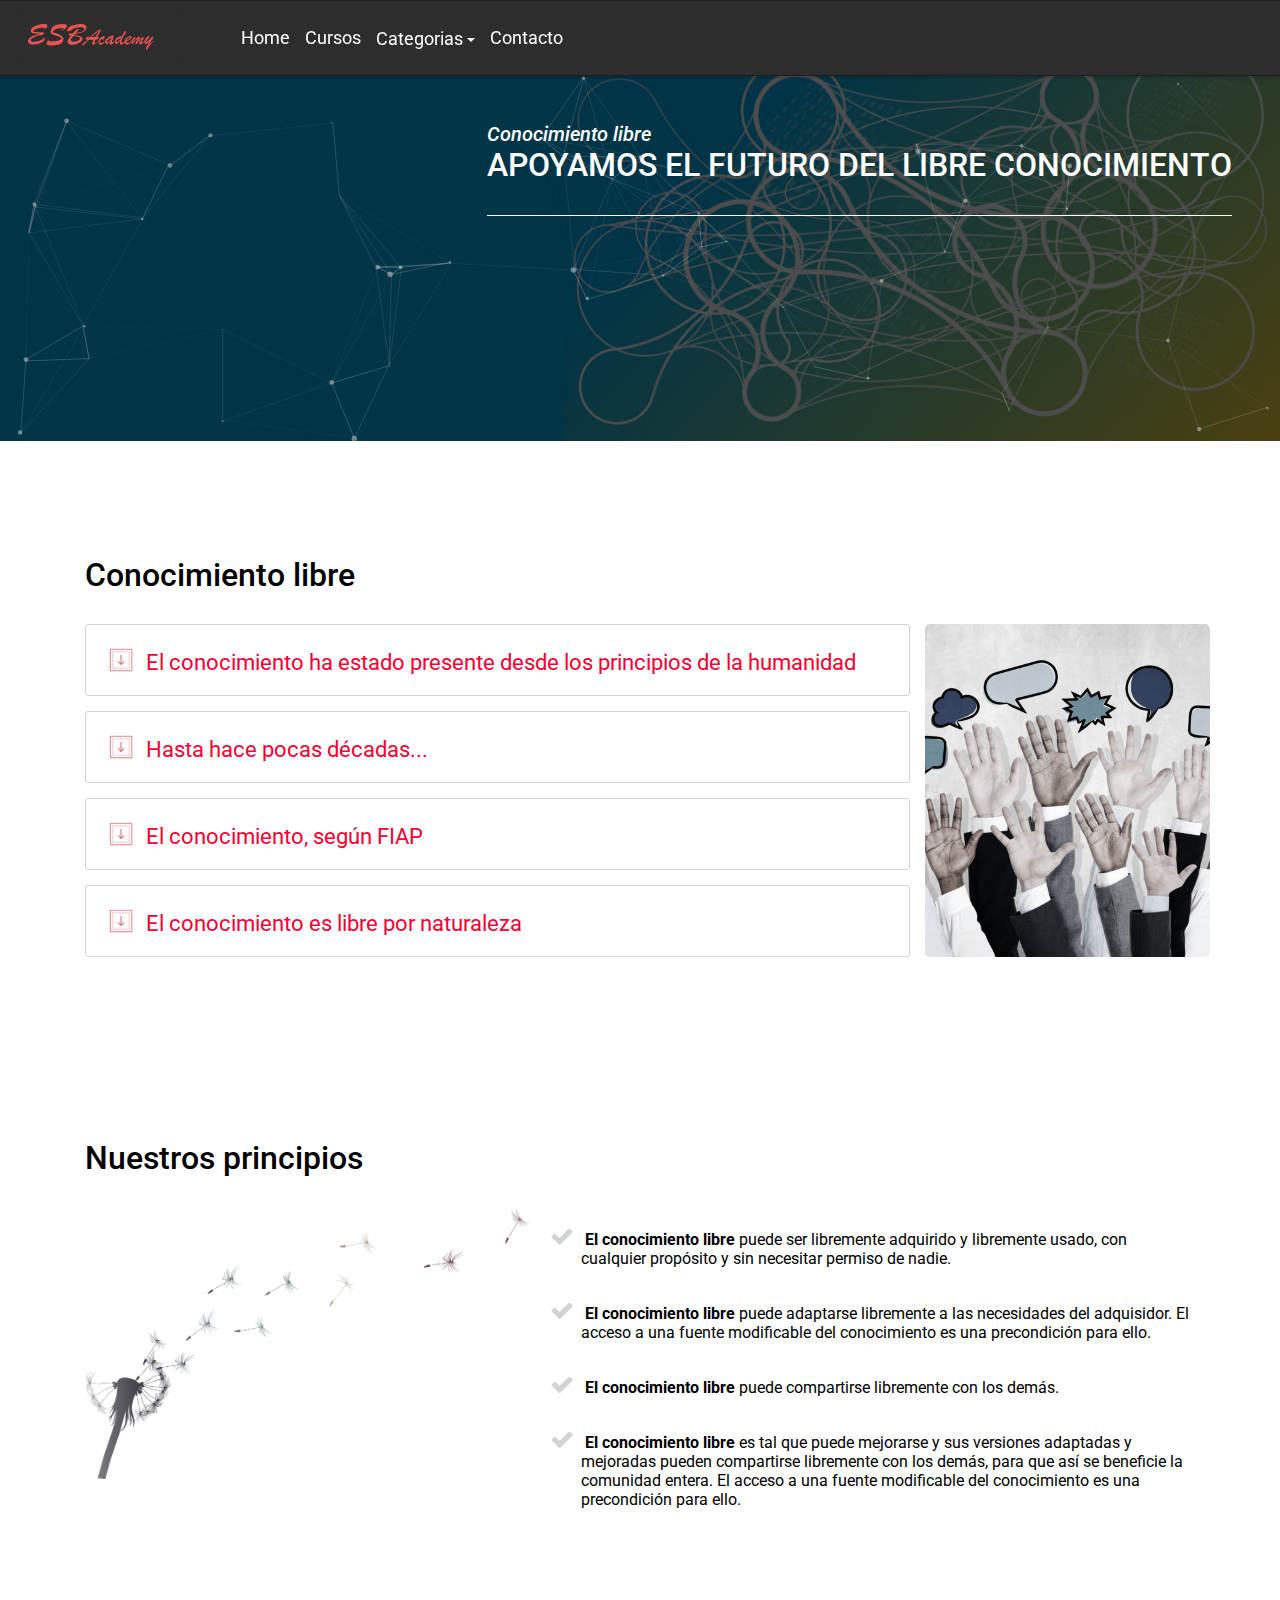
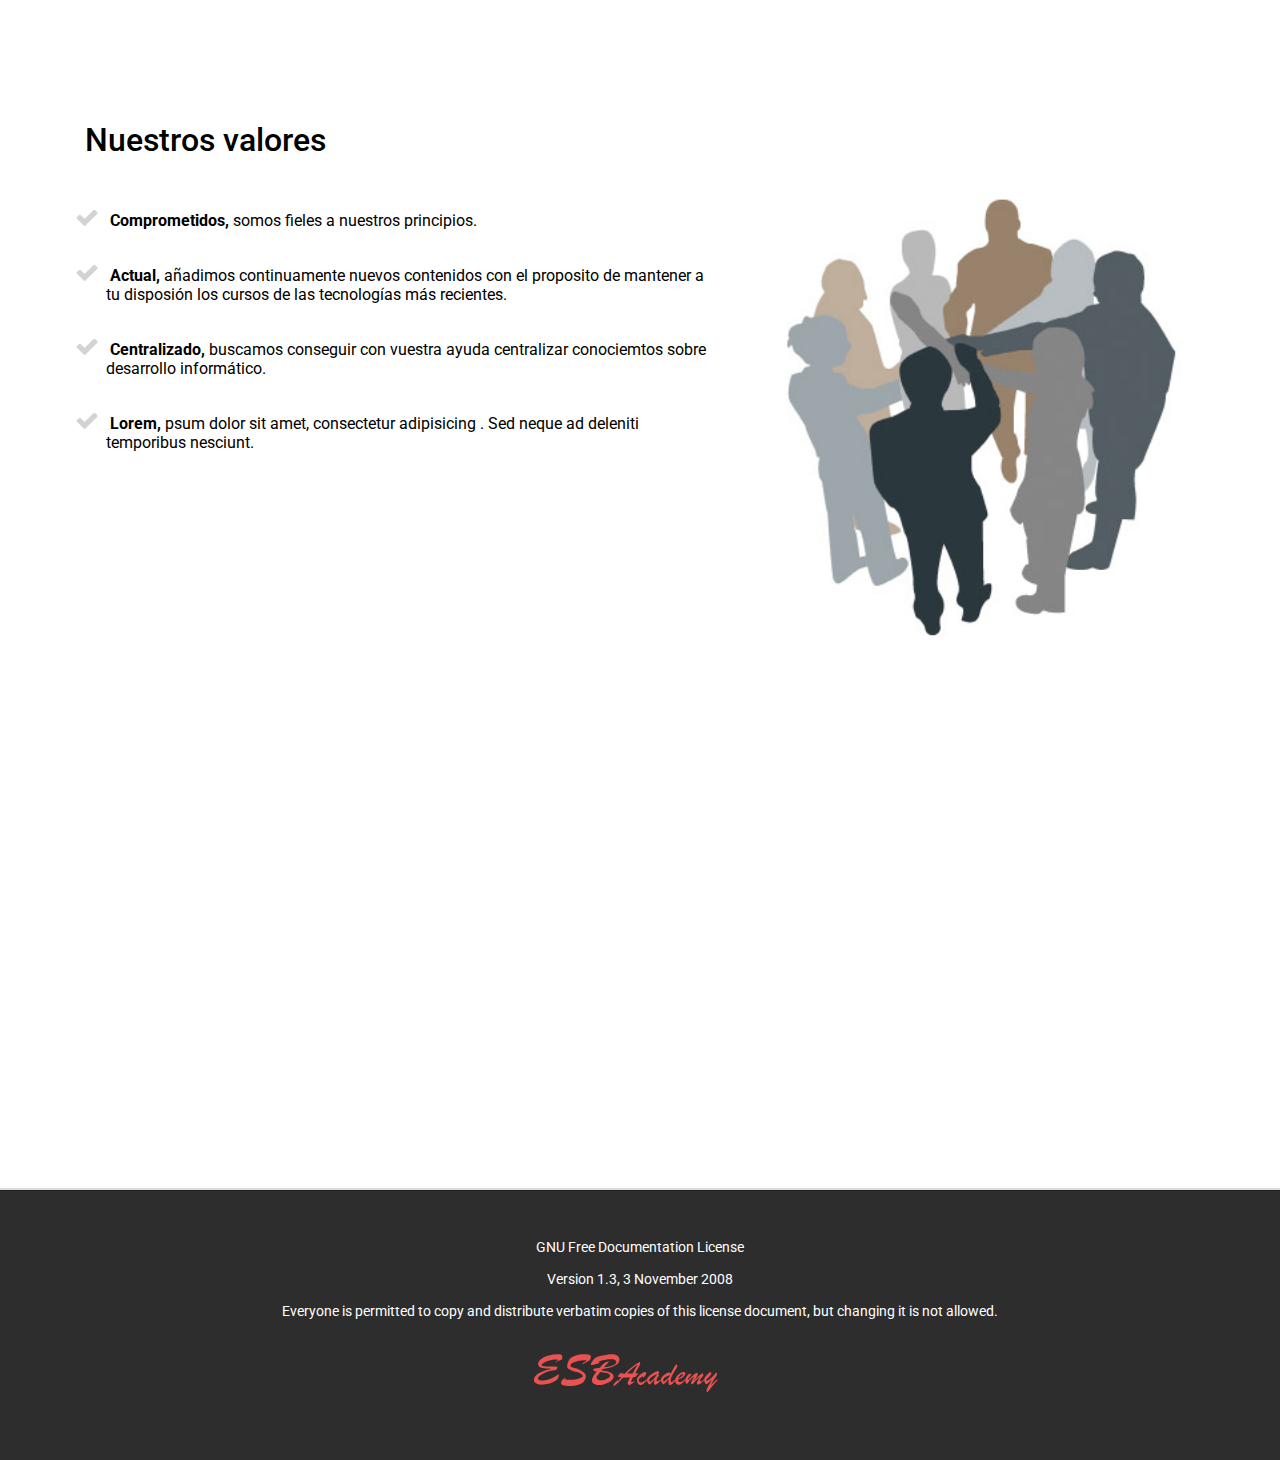
<file: index.html>
<!DOCTYPE html>
<html lang="en">
<head>
    <meta charset="UTF-8">
    <meta name="viewport" content="width=device-width, initial-scale=1.0">
    <meta http-equiv="X-UA-Compatible" content="ie=edge">
	<link rel="icon" href="images/logos/logo-esbacademy.svg" sizes="any" type="image/svg+xml"> 
	
    <title>Home</title>
	
    <!-- GENERAL DEPENDENCIES -->
    <link rel="stylesheet" href="css/bootstrap-grid.css">
    <link rel="stylesheet" href="css/esber-framework.css">
    <link href="https://fonts.googleapis.com/css?family=Roboto" rel="stylesheet">
    <link rel="stylesheet" href="css/layout.css">
    <link rel="stylesheet" href="css/animate.css">
	<link rel="stylesheet" href="css/acordion.css">
	<link rel="stylesheet" href="https://maxcdn.bootstrapcdn.com/font-awesome/4.5.0/css/font-awesome.min.css">
	
    <!-- ESPECIFIC PAGE DEPENDENCIES -->
    <link rel="stylesheet" href="css/index.css">

	
</head>
<body>

	<!-- NAVIGATION -->
	<div class="nav-sticky" id="nav"></div>
	
	<!-- HEADER -->
	<div id="header">
		<div id="particles-js"></div>
	</div>
	

    <main class="mt-5">
		<div class="container">
			<h1>Conocimiento libre</h1>
			<div class="row">
				<div class="col-12 col-lg-9">
					<div class="acordion">
						<div class="acrodion-element">
							<div class="acordion-title">El conocimiento ha estado presente desde los principios de la humanidad</div>
							<div class="acordion-content">
								Conforme avanza el conocimiento, hemos evolucionado como especie. El ser humano aprende, enseña y hace uso del conocimiento en la medida de la libertad que tenga para hacerlo.
							</div>
						</div>
						<div class="acrodion-element">
							<div class="acordion-title">Hasta hace pocas décadas...</div>
							<div class="acordion-content">
								El conocimiento era patrimonio de la humanidad, y existía libertad de uso y acceso al mismo. Con la aparición de límites artificiales como las patentes y los derechos de autor entre otros (en conjunto denominados como propiedad intelectual), el conocimiento perdió esta característica. En la actualidad, mientras que el avance de la tecnología por lograr una sociedad digitalizada y conectada brinda al conocimiento humano nuevas posibilidades de crecimiento.
							</div>
						</div>
						<div class="acrodion-element">
							<div class="acordion-title">El conocimiento, según FIAP</div>
							<div class="acordion-content">
								Es un atributo estrictamente humano que, sin embargo, requiere determinadas condiciones sociales y amplios espacios de libertad para su generación, aprendizaje, interiorización, sistematización, transmisión y aplicación
							</div>
						</div>
						<div class="acrodion-element">
							<div class="acordion-title">El conocimiento es libre por naturaleza​</div>
							<div class="acordion-content">
								Puede generarse en soledad, pero solo es fecundo dentro de un contexto social porque tiene la capacidad intrínseca de adquirir su máximo valor en tanto se transmite y es compartido de forma libre y abierta. Por eso, cuanta más libertad y sociabilidad, hay más conocimiento, y por eso, también, es una aberración pretender cosificarlo y hacer de él una mercancía privativa orientada al lucro y la exclusión, en vez de considerarlo un patrimonio colectivo de la humanidad.
							</div>
						</div>
					</div>
				</div>
				<div class="col-12 col-lg-3 acordion-bg filter-gray">

				</div>
			</div>
		</div>
		
		<hr>
		
		<div class="container mt-5">
			<h2>Nuestros principios</h2>
			<div class="row">
				<div class="col-lg-5 col-12">
					<img class="filter-gray" width="100%" src="images/layout/Dandelion.png" alt="">
				</div>
				<div class="col-lg-7 col-12">
					<ul>
						<li>
							<b>El conocimiento libre </b> <span>puede ser libremente adquirido y libremente usado, con cualquier propósito y sin necesitar permiso de nadie.</span>
						</li>
						<li>
							<b>El conocimiento libre </b><span>puede adaptarse libremente a las necesidades del adquisidor. El acceso a una fuente modificable del conocimiento es una precondición para ello.</span>
						</li>
						<li>
							<b>El conocimiento libre </b><span>puede compartirse libremente con los demás.</span>
						</li>
						<li>
							<b>El conocimiento libre </b> <span>es tal que puede mejorarse y sus versiones adaptadas y mejoradas pueden compartirse libremente con los demás, para que así se beneficie la comunidad entera. El acceso a una fuente modificable del conocimiento es una precondición para ello.</span>
						</li>
					</ul>
				</div>
			</div>
		</div>
		
		<hr>
		
		<div class="container mt-5">
			<h2>Nuestros valores</h2>
			<div class="row">
				<div class="col-lg-7 col-12">
					<ul>
						<li>
							<b>Comprometidos, </b> <span>somos fieles a  nuestros principios.</span>
						</li>
				
						<li>
							<b>Actual, </b> <span>añadimos continuamente nuevos contenidos con el proposito de mantener a tu disposión los cursos de las tecnologías más recientes.</span>
						</li>
						<li>
							<b>Centralizado, </b> <span>buscamos conseguir con vuestra ayuda centralizar conociemtos sobre desarrollo informático.</span>
						</li>
						<li>
							<b>Lorem, </b> <span>psum dolor sit amet, consectetur adipisicing . Sed neque ad deleniti temporibus nesciunt.</span>
						</li>
					</ul>
				</div>
				<div class="col-lg-5 col-12">
					<img class="filter-gray" width="100%" src="images/layout/valores.png" alt="">
				</div>
			</div>
		</div>
<!--
        <div class="row no-gutters mt-5">
            <div class="col-12 col-lg-6 filter-gray">
                <img  width="100%" height="100%" src="images/layout/software-libre.jpg" alt="">
            </div>
            <div class="col-12 col-lg-6 back-gradiant p-lg-5">
                <div class="container white  p-lg-5">
                    <h2 class="mt-3">Nuestros pricipios </h2>
                    <hr align="left" class="border-white hr-small">
                    <ul>
                        <li>El conocimiento libre puede ser libremente adquirido y libremente usado, con cualquier propósito y sin necesitar permiso de nadie.</li>
                        <li>El conocimiento libre puede adaptarse libremente a las necesidades del adquisidor. El acceso a una fuente modificable del conocimiento es una precondición para ello.</li>
                        <li>El conocimiento libre puede compartirse libremente con los demás.</li>
                        <li>El conocimiento libre es tal que puede mejorarse y sus versiones adaptadas y mejoradas pueden compartirse libremente con los demás, para que así se beneficie la comunidad entera. El acceso a una fuente modificable del conocimiento es una precondición para ello.</li>
                    </ul>
                </div>
            </div>
            <div class="col-12 col-lg-6 red-bg p-lg-5">
                <div class="container white p-lg-5">
                    <h2 class="mt-3">¿Cuales son nuestros valores?</h2>
                    <hr align="left" class="border-white hr-small">
                    <ul>
                        <li>Comprometidos, somos fieles a  nuestros principios.</li>
                        <li>Actual, añadimos continuamente nuevos contenidos con el proposito de mantener a tu disposión los cursos de las tecnologías más recientes.</li>
                        <li>Centralizado, buscamos conseguir con vuestra ayuda centralizar conociemtos sobre desarrollo informático.</li>
                        <li>Lorem ipsum dolor, sit amet consectetur adipisicing elit. Sunt perspiciatis consequatur libero veniam corrupti ea?</li>
                        <li>Lorem ipsum dolor, sit amet consectetur adipisicing elit. Sunt perspiciatis consequatur libero veniam corrupti ea?</li>
                    </ul>
                </div>
            </div>
            <div class="col-12 col-lg-6 filter-gray">
                <img class="img-b50" width="100%" height="100%" src="images/layout/conocimiento-libre.jpg" alt="">
            </div>
        </div>
-->
		<hr>
        <div class="container text-center wow zoomInDown colaborar e">
			<h5>Descubre como puedes ayudarnos a crecer</h5>
			<p>Si quieres colaborar con tus cursos o tienes alguna sugerencia envianos tus datos y nos pondremos en contacto</p>
			<a href="contacto.html"><div class="e-btn red-bg white">Colaborar</div></a>
        </div>
		<hr>
    </main>

	<!-- FOOTER  -->
	<div id="footer"></div>

	<script src="js/particles.min.js"></script>
	<script src="js/wow.min.js"></script>
	<script src="js/loadXML.js"></script>
	<script src="js/layout.js"></script>
	<script src="https://code.jquery.com/jquery-3.3.1.min.js"></script>
	<script src="js/acordion.js"></script>
	
	

</body>
</html>
</file>
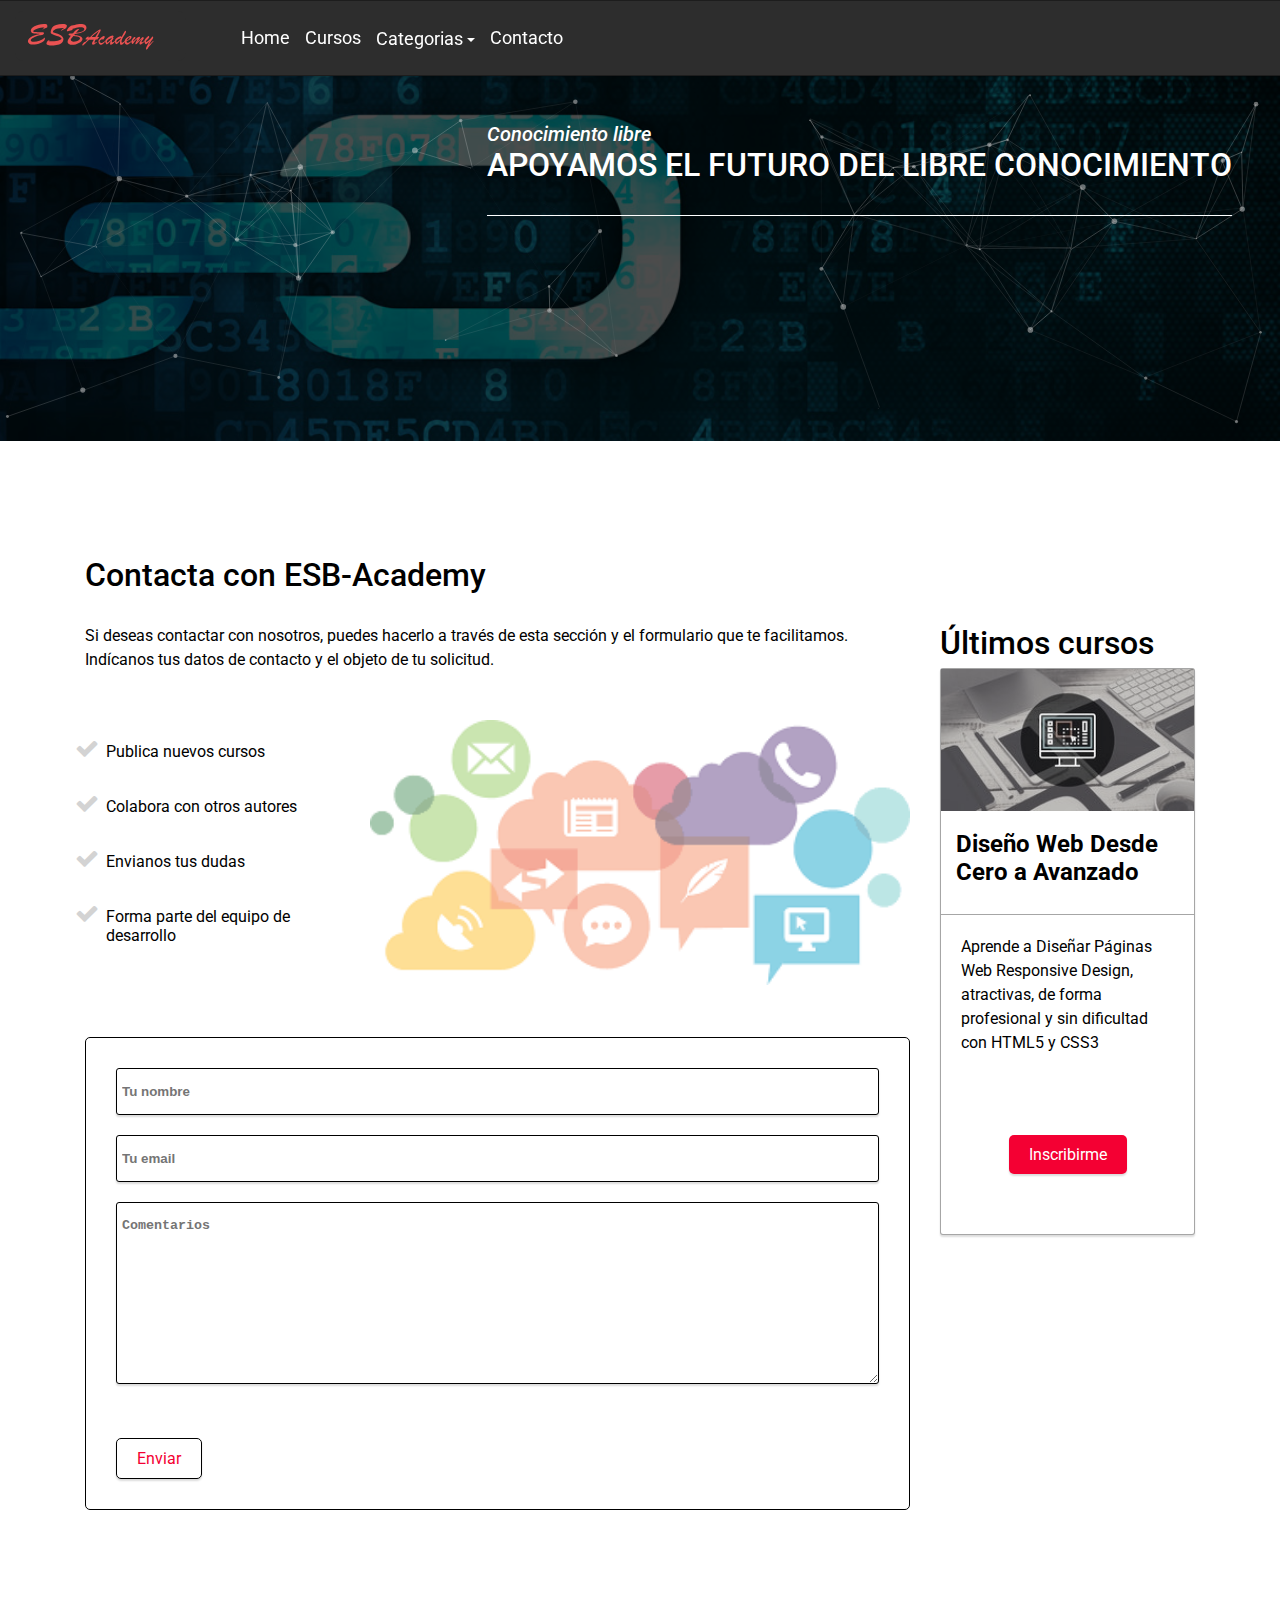
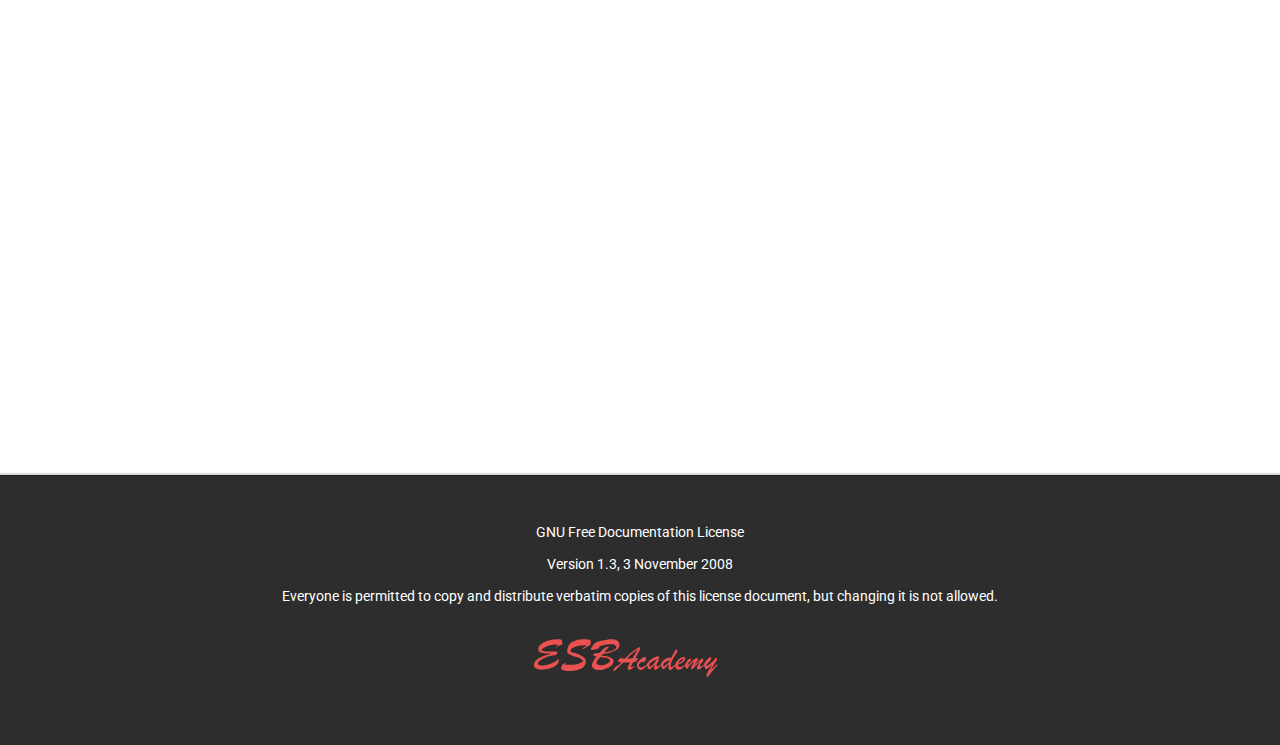
<file: contacto.html>
<!DOCTYPE html>
<html lang="en">
<head>
    <meta charset="UTF-8">
    <meta name="viewport" content="width=device-width, initial-scale=1.0">
    <meta http-equiv="X-UA-Compatible" content="ie=edge">
    <title>Contacto</title>

    <!-- GENERAL DEPENDENCIES -->
    <link rel="stylesheet" href="css/bootstrap-grid.css">
    <link rel="stylesheet" href="css/esber-framework.css">
    <link href="https://fonts.googleapis.com/css?family=Roboto" rel="stylesheet">
    <link rel="stylesheet" href="css/layout.css">
    <link rel="stylesheet" href="css/animate.css">
	<link rel="stylesheet" href="https://maxcdn.bootstrapcdn.com/font-awesome/4.5.0/css/font-awesome.min.css">

    <!-- ESPECIFIC PAGE DEPENDENCIES -->
    <link rel="stylesheet" href="css/contacto.css">
	<link rel="stylesheet" href="css/modals-cursos.css">
	
	
</head>
<body>

	<!-- NAVIGATION -->
	<div class="nav-sticky" id="nav"></div>
	
	<!-- HEADER -->
	<div id="header">
		<div id="particles-js"></div>
	</div>
	
	<main class="container">
		<h1>Contacta con ESB-Academy</h1>
		
		<div class="row">
			<main class="col-12 col-lg-9">
				<p>Si deseas contactar con nosotros, puedes hacerlo a través de esta sección y el formulario que te facilitamos. Indícanos tus datos de contacto y el objeto de tu solicitud.</p>
				
				<div class="row mt-5">
					<div class="col-12 col-lg-4">
						<ul>
							<li>Publica nuevos cursos</li>
							<li>Colabora con otros autores</li>
							<li>Envianos tus dudas</li>
							<li>Forma parte del equipo de desarrollo</li>
						</ul>
					
					</div>
					<div class="col-12 col-lg-8">
						<img width="100%" src="images/layout/comunication.png" alt="">
					</div>
				
				
					<div class="col-12 col-lg-12 mt-5">
						
						<form class="main-form">
							<div class="row">
								<div class="col-12">
									<input placeholder="Tu nombre" type="text"/>
								</div>
								<div class="col-12">
									<input placeholder="Tu email" type="email"/>
								</div>
								<div class="col-12">
									<textarea  cols="40" rows="10" placeholder="Comentarios"></textarea>
								</div>
								<div class="col-12"><div class="e-btn">Enviar</div></div>

							</div>
						</form>
					</div>
				</div>

				
			</main>
			<aside class="col-12 col-lg-3">
					<h2>Últimos cursos</h2>
					<div id="cursos"></div>
			</aside>
		</div>
		<hr>
	</main>
	

	<!-- FOOTER  -->
	<div id="footer"></div>

	<script src="js/particles.min.js"></script>
	<script src="js/wow.min.js"></script>
	<script src="js/loadXML.js"></script>
	<script src="js/layout.js"></script>
	<script src="https://code.jquery.com/jquery-3.3.1.min.js"></script>
		<script>	
		loadXML("xml/cursos.xml", "xml/cursos-ultimos.xsl" , "cursos");
	</script>
	<script src="js/modal.js"></script>
</body>
</html>
</file>
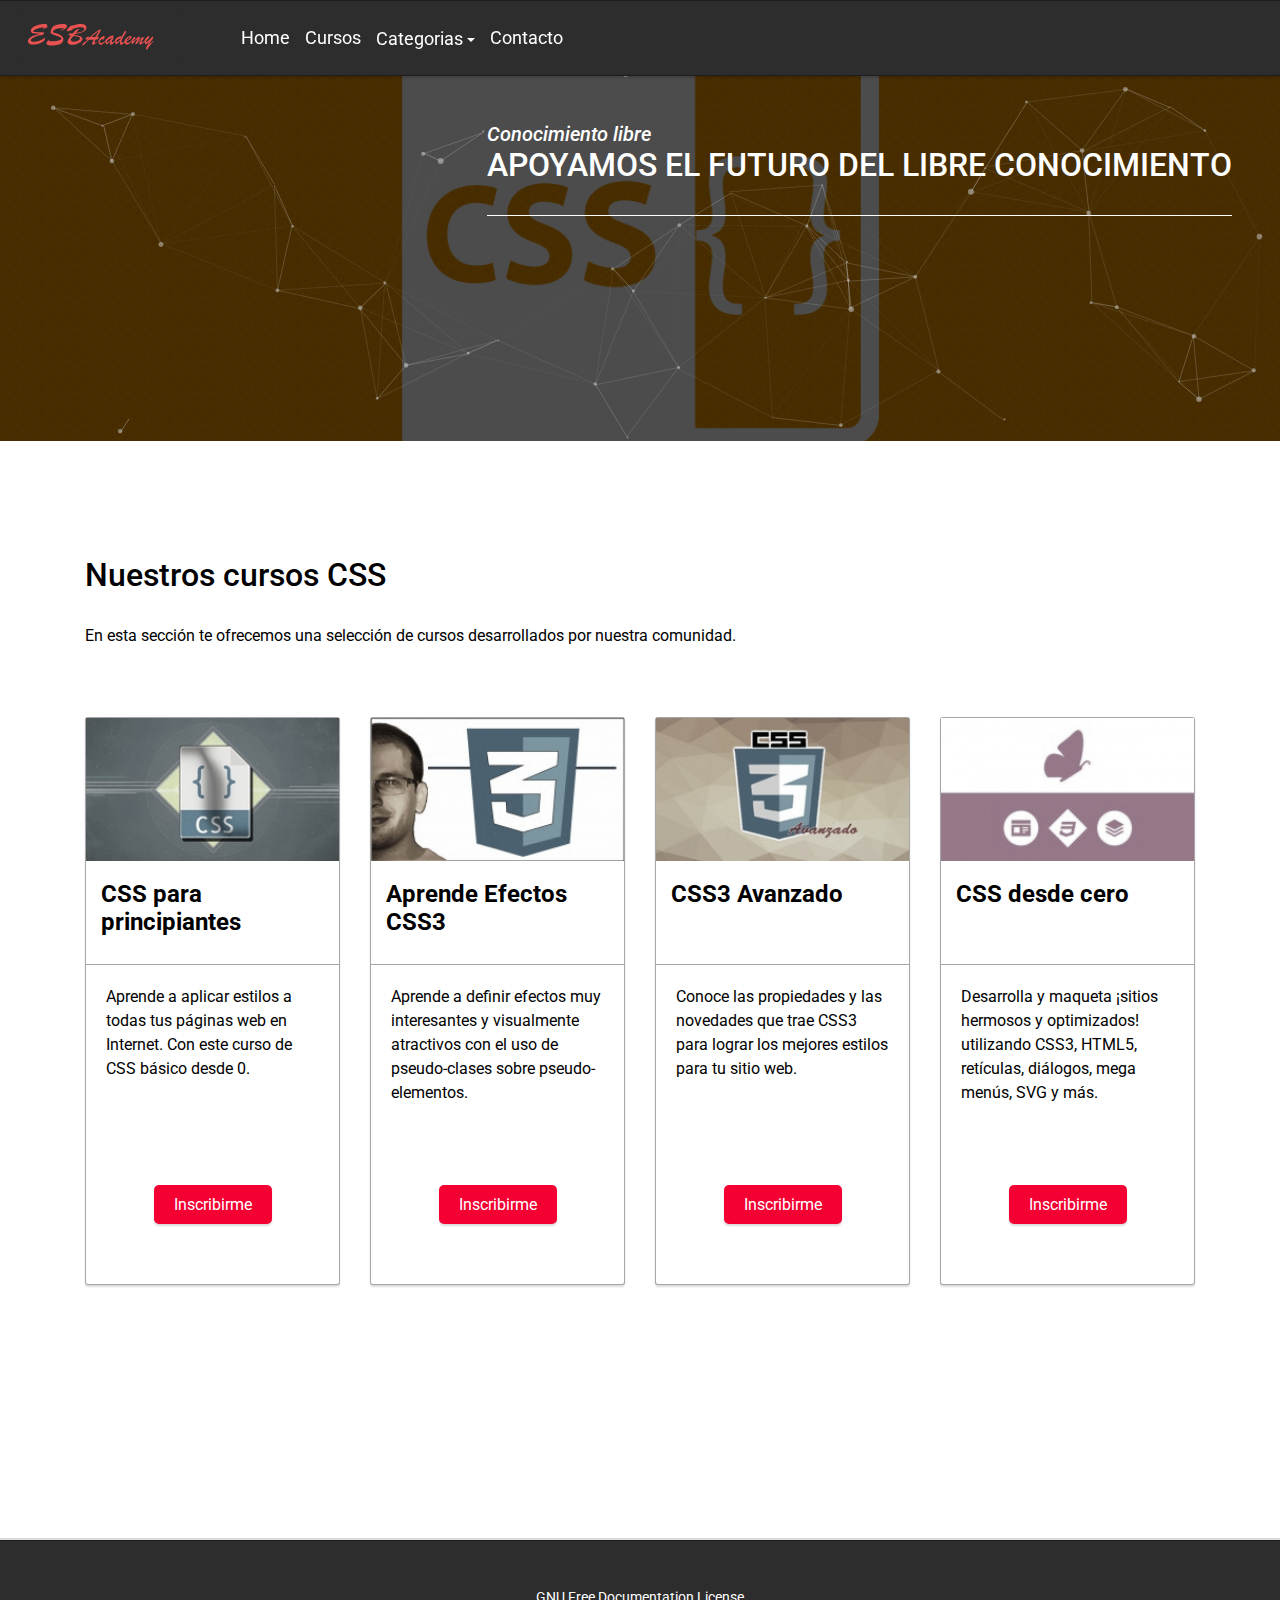
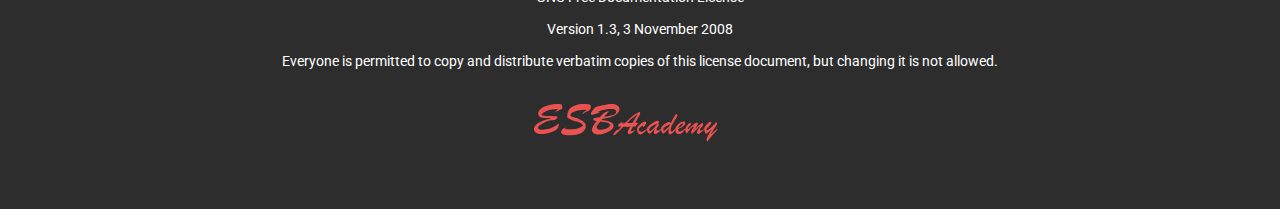
<file: cursos-css.html>
<!DOCTYPE html>
<html lang="en">
<head>
    <meta charset="UTF-8">
    <meta name="viewport" content="width=device-width, initial-scale=1.0">
    <meta http-equiv="X-UA-Compatible" content="ie=edge">
    <title>Cursos - CSS</title>

    <!-- GENERAL DEPENDENCIES -->
    <link rel="stylesheet" href="css/bootstrap-grid.css">
    <link rel="stylesheet" href="css/esber-framework.css">
    <link href="https://fonts.googleapis.com/css?family=Roboto" rel="stylesheet">
    <link rel="stylesheet" href="css/layout.css">
    <link rel="stylesheet" href="css/animate.css">

    <!-- ESPECIFIC PAGE DEPENDENCIES -->
    <link rel="stylesheet" href="css/cursos-css.css">
	<link rel="stylesheet" href="css/modals-cursos.css">
	<link rel="stylesheet" href="https://maxcdn.bootstrapcdn.com/font-awesome/4.5.0/css/font-awesome.min.css">
	
</head>
<body>

	<!-- NAVIGATION -->
	<div class="nav-sticky" id="nav"></div>
	
	<!-- HEADER -->
	<div id="header">
		<div id="particles-js"></div>
	</div>
	
	<div class="container">
		<div class="row">
			<main class="col-12">
				<h1>Nuestros cursos CSS</h1>
				<p>En esta sección te ofrecemos una selección de cursos desarrollados por nuestra comunidad.</p>
				<div id="cursos"></div>
				<hr>
			</main>
		</div>
	</div>
	
	
	<!-- FOOTER  -->
	<div id="footer"></div>

	<script src="js/particles.min.js"></script>
	<script src="js/wow.min.js"></script>
	<script src="js/loadXML.js"></script>
	<script src="js/layout.js"></script>
	<script src="https://code.jquery.com/jquery-3.3.1.min.js"></script>
	<script>	
		loadXML("xml/cursos.xml", "xml/cursos-css.xsl" , "cursos");
	</script>
	<script src="js/modal.js"></script>
	
</body>
</html>
</file>
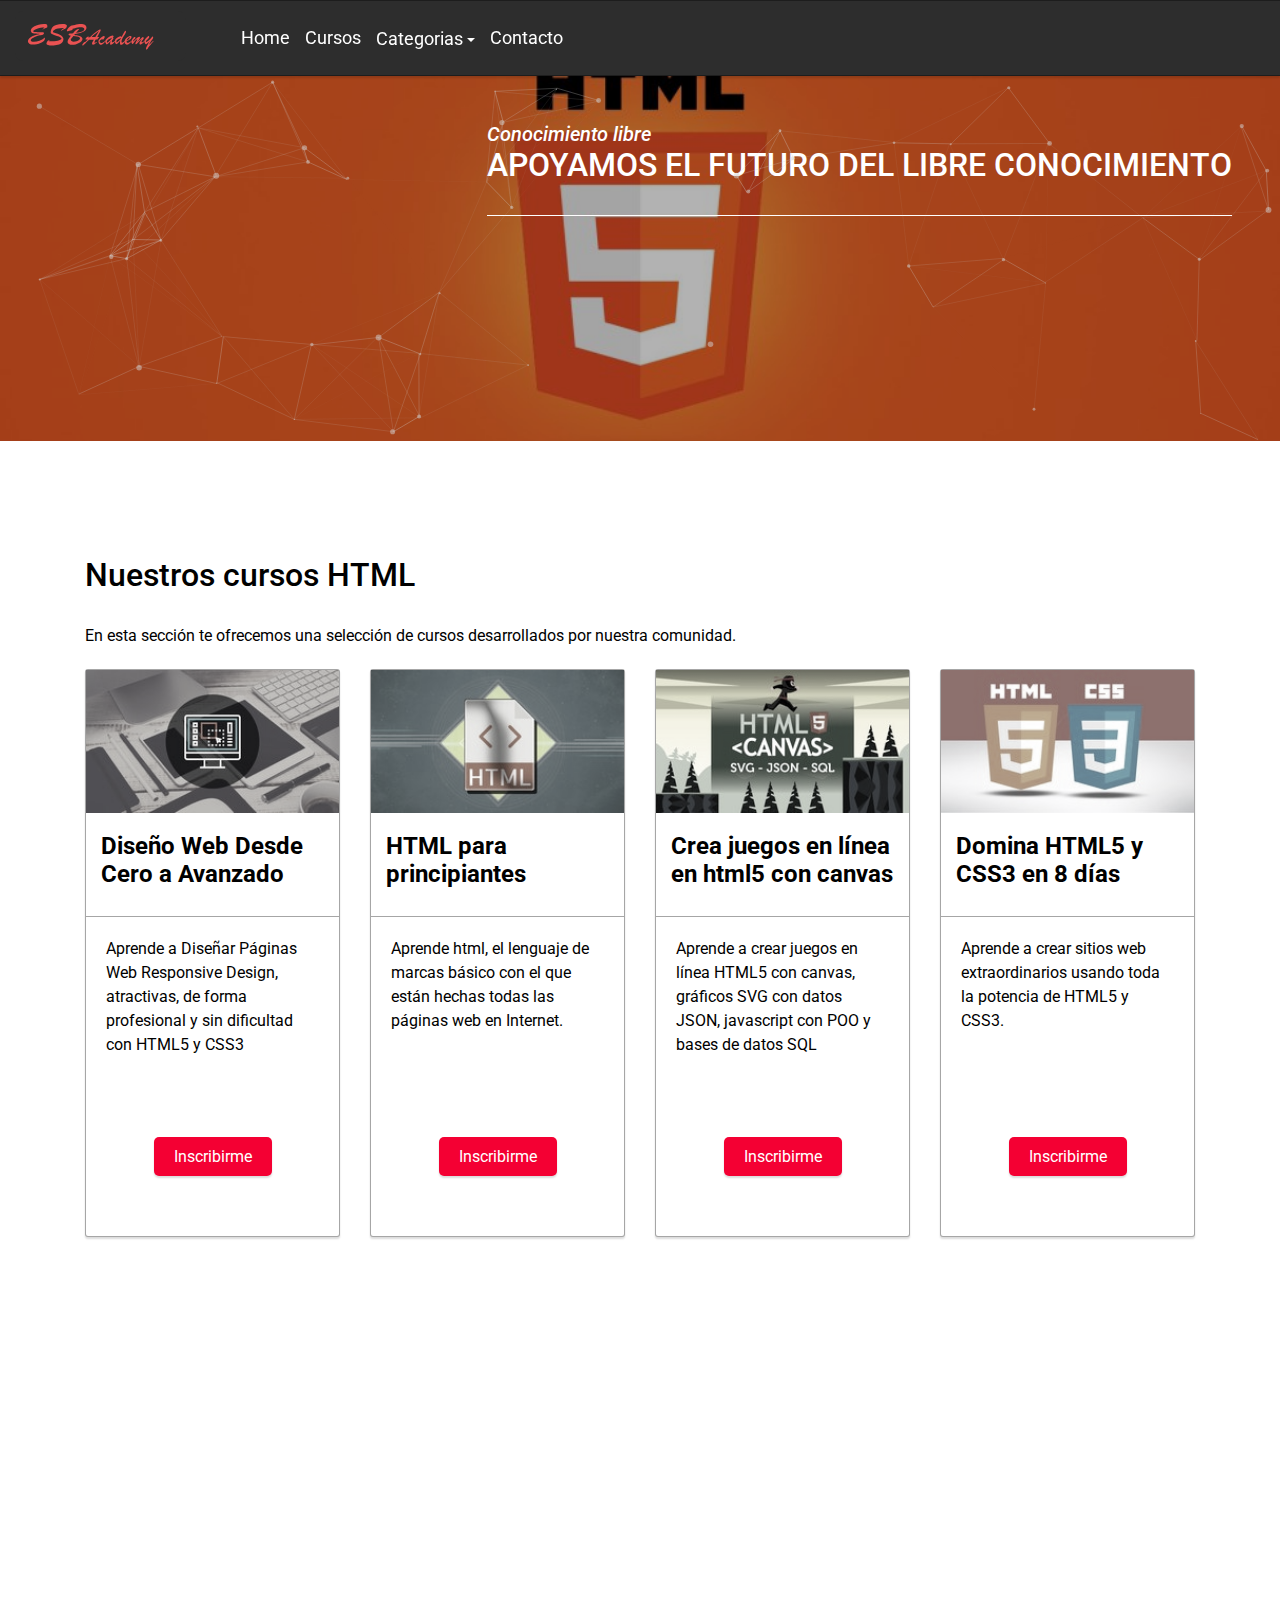
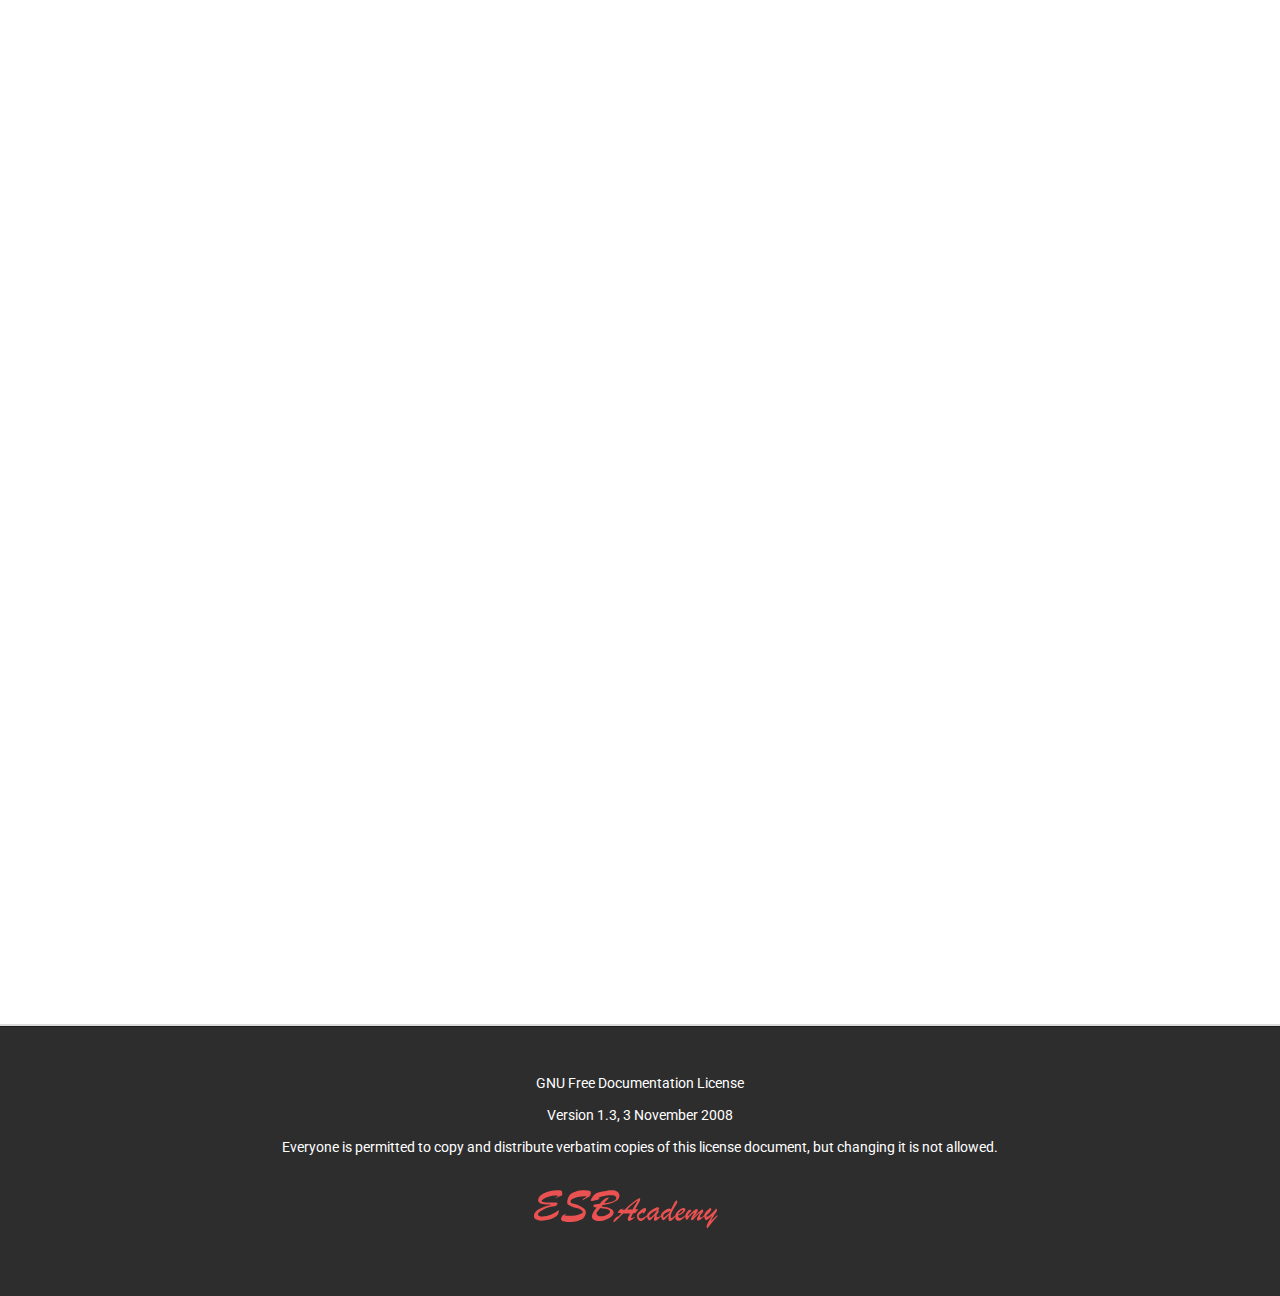
<file: cursos-html.html>
<!DOCTYPE html>
<html lang="en">
<head>
    <meta charset="UTF-8">
    <meta name="viewport" content="width=device-width, initial-scale=1.0">
    <meta http-equiv="X-UA-Compatible" content="ie=edge">
    <title>Cursos - HTML</title>

    <!-- GENERAL DEPENDENCIES -->
    <link rel="stylesheet" href="css/bootstrap-grid.css">
    <link rel="stylesheet" href="css/esber-framework.css">
    <link href="https://fonts.googleapis.com/css?family=Roboto" rel="stylesheet">
    <link rel="stylesheet" href="css/layout.css">
    <link rel="stylesheet" href="css/animate.css">

    <!-- ESPECIFIC PAGE DEPENDENCIES -->
    <link rel="stylesheet" href="css/cursos-html.css">
	<link rel="stylesheet" href="css/modals-cursos.css">
	<link rel="stylesheet" href="https://maxcdn.bootstrapcdn.com/font-awesome/4.5.0/css/font-awesome.min.css">
	
</head>
<body>

	<!-- NAVIGATION -->
	<div class="nav-sticky" id="nav"></div>
	
	<!-- HEADER -->
	<div id="header">
		<div id="particles-js"></div>
	</div>
	
	<div class="container">
		<div class="row">
			<main class="col-12">
				<h1>Nuestros cursos HTML</h1>
				<p>En esta sección te ofrecemos una selección de cursos desarrollados por nuestra comunidad.</p>
				<div id="cursos"></div>
				<hr>
			</main>
		</div>
	</div>
	
	
	<!-- FOOTER  -->
	<div id="footer"></div>

	<script src="js/particles.min.js"></script>
	<script src="js/wow.min.js"></script>
	<script src="js/loadXML.js"></script>
	<script src="js/layout.js"></script>
	<script src="https://code.jquery.com/jquery-3.3.1.min.js"></script>
	<script>	
		loadXML("xml/cursos.xml", "xml/cursos-html.xsl" , "cursos");
	</script>
	<script src="js/modal.js"></script>
	
</body>
</html>
</file>
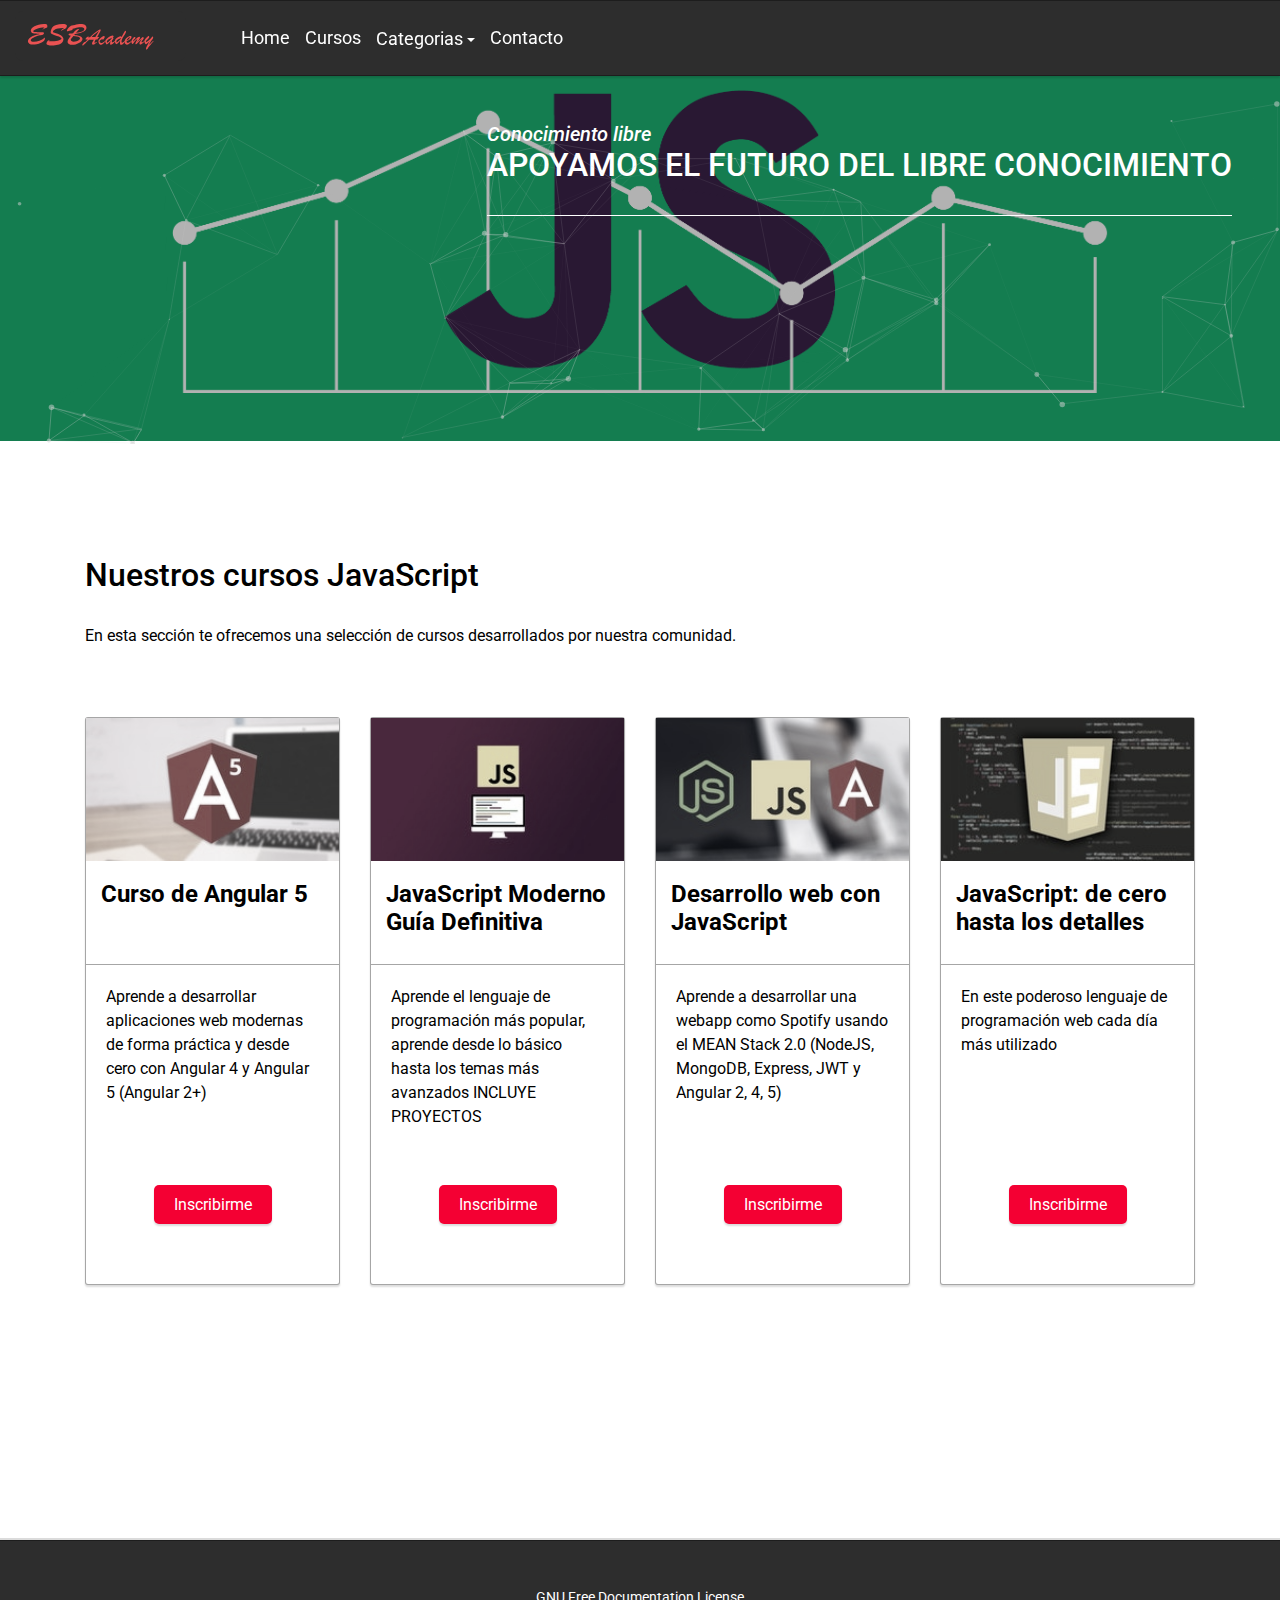
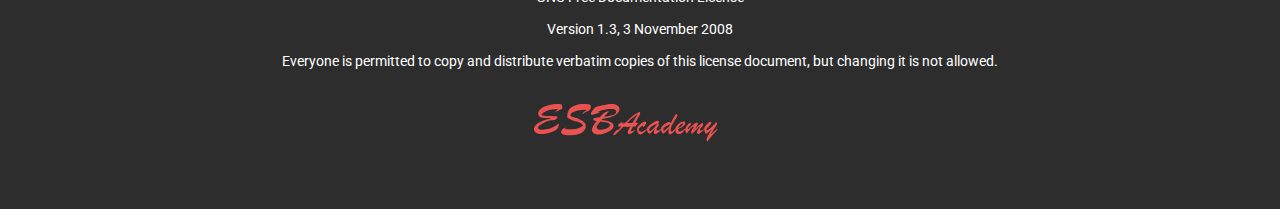
<file: cursos-js.html>
<!DOCTYPE html>
<html lang="en">
<head>
    <meta charset="UTF-8">
    <meta name="viewport" content="width=device-width, initial-scale=1.0">
    <meta http-equiv="X-UA-Compatible" content="ie=edge">
    <title>Cursos - JS</title>

    <!-- GENERAL DEPENDENCIES -->
    <link rel="stylesheet" href="css/bootstrap-grid.css">
    <link rel="stylesheet" href="css/esber-framework.css">
    <link href="https://fonts.googleapis.com/css?family=Roboto" rel="stylesheet">
    <link rel="stylesheet" href="css/layout.css">
    <link rel="stylesheet" href="css/animate.css">

    <!-- ESPECIFIC PAGE DEPENDENCIES -->
    <link rel="stylesheet" href="css/cursos-js.css">
	<link rel="stylesheet" href="css/modals-cursos.css">
	<link rel="stylesheet" href="https://maxcdn.bootstrapcdn.com/font-awesome/4.5.0/css/font-awesome.min.css">
	
</head>
<body>

	<!-- NAVIGATION -->
	<div class="nav-sticky" id="nav"></div>
	
	<!-- HEADER -->
	<div id="header">
		<div id="particles-js"></div>
	</div>
	
	<div class="container">
		<div class="row">
			<main class="col-12">
				<h1>Nuestros cursos JavaScript</h1>
				<p>En esta sección te ofrecemos una selección de cursos desarrollados por nuestra comunidad.</p>
				<div id="cursos"></div>
				<hr>
			</main>
		</div>
	</div>
	
	
	<!-- FOOTER  -->
	<div id="footer"></div>

	<script src="js/particles.min.js"></script>
	<script src="js/wow.min.js"></script>
	<script src="js/loadXML.js"></script>
	<script src="js/layout.js"></script>
	<script src="https://code.jquery.com/jquery-3.3.1.min.js"></script>
	<script>	
		loadXML("xml/cursos.xml", "xml/cursos-js.xsl" , "cursos");
	</script>
	<script src="js/modal.js"></script>
	
</body>
</html>
</file>
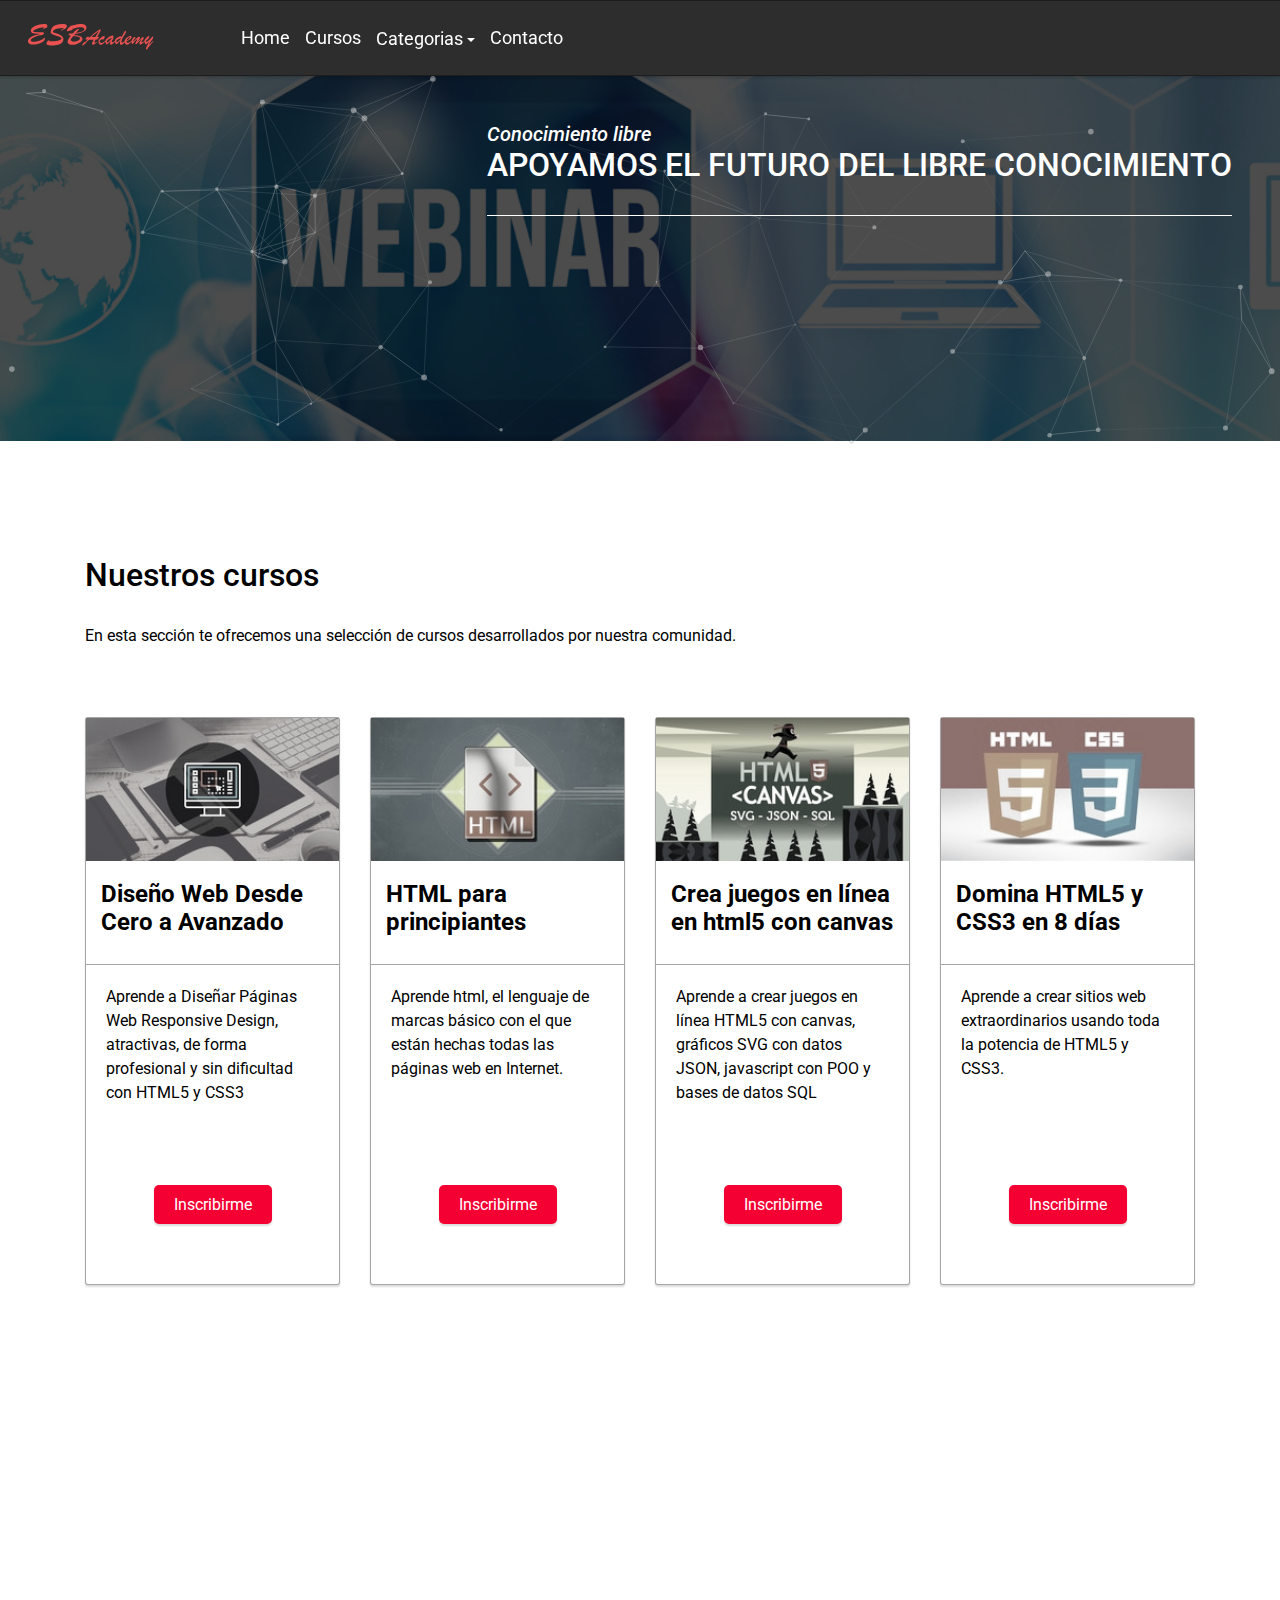
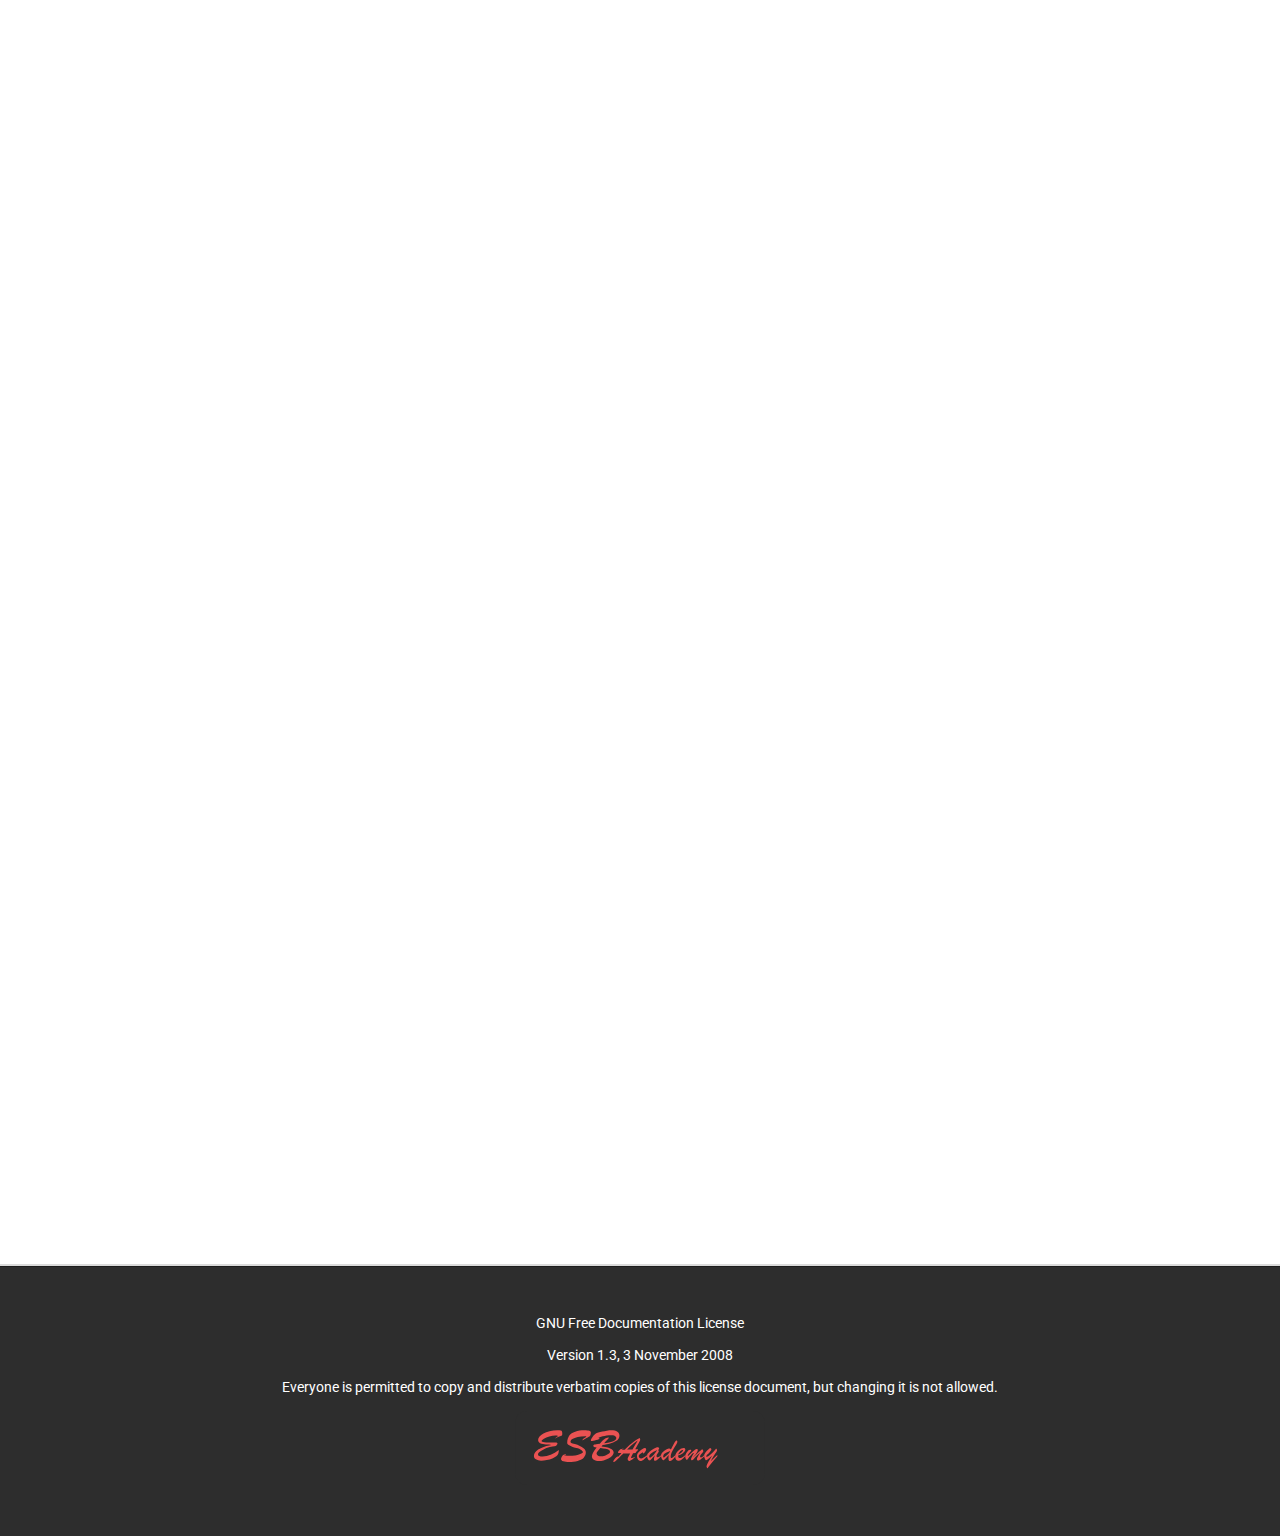
<file: cursos.html>
<!DOCTYPE html>
<html lang="en">
<head>
    <meta charset="UTF-8">
    <meta name="viewport" content="width=device-width, initial-scale=1.0">

    <meta http-equiv="X-UA-Compatible" content="IE=Edge,chrome=1">

    <title>Cursos</title>

    <!-- GENERAL DEPENDENCIES -->
    <link rel="stylesheet" href="css/bootstrap-grid.css">
    <link rel="stylesheet" href="css/esber-framework.css">
    <link href="https://fonts.googleapis.com/css?family=Roboto" rel="stylesheet">
    <link rel="stylesheet" href="css/layout.css">
    <link rel="stylesheet" href="css/animate.css">

    <!-- ESPECIFIC PAGE DEPENDENCIES -->
    <link rel="stylesheet" href="css/cursos.css">
	<link rel="stylesheet" href="css/modals-cursos.css">
	<link rel="stylesheet" href="https://maxcdn.bootstrapcdn.com/font-awesome/4.5.0/css/font-awesome.min.css">
	
</head>
<body>

	<!-- NAVIGATION -->
	<div class="nav-sticky" id="nav"></div>
	
	<!-- HEADER -->
	<div id="header">
		<div id="particles-js"></div>
	</div>

	<div class="container">
		<div class="row">
			<main class="col-12">
				<h1>Nuestros cursos</h1>
				<p>En esta sección te ofrecemos una selección de cursos desarrollados por nuestra comunidad.</p>
				<div id="cursos"></div>
				<hr>
			</main>
		</div>
	</div>
	
	<!-- FOOTER  -->
	<div id="footer"></div>
	
	<script src="js/particles.min.js"></script>
	<script src="js/wow.min.js"></script>
	<script src="js/loadXML.js"></script>
	<script src="js/layout.js"></script>
	<script src="https://code.jquery.com/jquery-3.3.1.min.js"></script>
	<script>	
		loadXML("xml/cursos.xml", "xml/cursos.xsl" , "cursos");
	</script>
	<script src="js/modal.js"></script>
	
</body>
</html>
</file>
<file: css/layout.css>
*{
	box-sizing: border-box;
}
body{
	font-family: 'Roboto', sans-serif;
}


h1, h2 {
	margin-bottom: 30px;
	margin-top: 80px;
	font-size: 2rem;
}
/* NAV */
nav {
    color: #FFF;
    padding-left: 15px ;
	padding-top: 10px;
	padding-bottom: 10px;
}
nav a {
	text-decoration: none;
	color: white;
	margin-bottom: 1px;
	font-size: 18px;
}
nav li > span {
	font-size: 18px;
}

nav .dropdown-content {
    border: none;
    box-shadow: none;
}
nav a::after {
    content: '';
    display: block;
    width: 0;
    height: 1px;
    background: #f40033;
    transition: width .3s;
}

nav a:hover::after {
    width: 100%;
    transition: width .3s;
}

.dropdown-content > a {
    color: #FFF;
    text-decoration: none;
	margin-bottom: 0px;
}
.dropdown-content > a:hover {
	margin-bottom: 0px;
}
.dropdown-content > a:first-child {
    border-top: #f40033 solid 1px;
    border-top-width: 100%;
}
.float-right {
	float: right;
}
.colaborar {
	margin-top: 120px;
	margin-bottom: 120px;
}

.e-btn {
	background-color: #f40033;
	color: white;
}
.e-btn a {
	color: white;
}
@media (max-width: 992px) {
	nav ul {
		padding-left: 0 !important;
	}
	nav ul li:last-child{
		/*margin-top: 15px;*/
	}
}
/* HEADER */
header {
    background-position: center;
	background-size: cover;
	height: 25em;
    width: 100%;
    z-index: -2;
	position: relative;
	color: white;
	top: -35px;
}
header::before {
    width: inherit;
    height: inherit;
    position: absolute;
    display: block;
    content: "";
    z-index: -1;
    top: 0;
    right: 0;
    left: 0;
    bottom: 0;
    background: rgba(0, 0, 0, 0.7);
}
header h5 {
	font-style: italic;
    margin-bottom: 0;
    padding-bottom: 0;
	z-index: 10;
	
}
header h2 {
    margin-top: 0;
    padding-top: 0;
	z-index: 10;
	font-size: 2em;
}
/* MAIN */
#header {
	position: relative;
	height: 25em;
	max-height: 25em;
	overflow: hidden;
}
canvas {	
	display: block;
	width: inherit;
	height: inherit;
	z-index: -1;
}

#particles-js {
	position: absolute;
	width: 100%;
	height: 23em;
	background:transparent;
	top: 0;
	z-index: 1;
	overflow: hidden;
			
}
.img-b50 {
	filter: brightness(50%);
}




main {max-width: 100%; z-index: 2; background-color: #fff;}
main h5 {
    font-style: italic;
    margin-bottom: 0;
    padding-bottom: 0;
}
main h2 {
    margin-top: 0;
    padding-top: 0;
}
main hr {
	
}
main hr {
    /*border: solid 1px #f40033;*/
	border: solid 1px transparent;
    max-width: 30%;
    margin-bottom: 100px;
	margin-top: 80px;
}
main .hr-small {
    max-width: 150px;
}

main p {
	font-size: 1em;
	line-height: 1.5;
}

main ul {
  list-style: none;
  padding: 0;
}
main li {
    padding-left: 1.3em;
	margin-bottom: 30px;
	font-size: 1em;

}
main li:before {
  	content: "\f00c"; /* FontAwesome Unicode */
  	font-family: FontAwesome;
  	display: inline-block;
  	margin-left: -1.3em; /* same as padding-left set on li */
  	width: 1.3em; /* same as padding-left set on li */
	color: lightgray;
	font-size: 1.5em;
}

/* FOOTER */
#footer {
	z-index: -2;
	display: block;
}
footer {
	margin-top: 30px;
    background-color: #2d2d2d;
    color: white;
    font-size: 14px;
	z-index: -2;
}


/* COLORS */
.light-black-bg {
    background-color: #2d2d2d !important;
}
.red-bg {
    background-color: #f40033 !important;
}
.white {
    color: #FFF !important;
}
.red {
    color: #f40033 !important;
}
.back-gradiant {
    background-image: linear-gradient(152deg,#000000 10%,#353535 100%);
}
.border-white {
    border-color: #FFF !important;
}

/* ALIGNEMENT */

.text-center {text-align: center !important;}
.text-justify{text-align: justify !important;}

/* SCROLLBAR */ 
:root {
	--scroll-bar-size: 10px;

	/**
   * Background color for custom scroll bars.
   * The color is applied to the thumb part of the scrollbar.
   */
	--scroll-bar-thumb-background-color: rgba(0, 0, 0, 0.2);
	/**
	* Background color for custom scroll bars in their active state.
	* The color is applied to the thumb part of the scrollbar.
	*/
	--scroll-bar-thumb-background-color-active: rgba(0, 0, 0, 0.5);
}

::-webkit-scrollbar {
	width: var(--scroll-bar-size);
	height: var(--scroll-bar-size);
	background: transparent;
	cursor: pointer;
}
::-webkit-scrollbar-thumb {
	background-color: var(--scroll-bar-thumb-background-color);
	border-radius: var(--scroll-bar-size);
	border-color: transparent;
	border-style: solid;
	border-width: calc(var(--scroll-bar-size)/3);
	background-clip: padding-box;
}
::-webkit-scrollbar-thumb:active {
	background-color: var(--scroll-bar-thumb-background-color-active);
}
::-webkit-scrollbar-thumb:hover,
::-webkit-scrollbar-thumb:active {
	border-width: 1px;
	background-color: var(--scroll-bar-thumb-background-color-active);
	cursor: pointer;
}
</file>
<file: css/acordion.css>
/* POWERED BY ESBERFES */
.acordion {
	/* SILENCE IS GOLDEN uuhhhh */
}
.acordion-title {
	font-size: 1.4em;
	color: #f40033;
}
.acordion-title::before{
	content: "";
	vertical-align: bottom;
	display: inline-block;
	background-image: url(../images/layout/down-squared.png);
	background-size: cover;
	width: 30px;
	height: 30px;
	margin-right: 10px;
}
.acordion-content {
    font-size: 1.0em;
    display: none;
    margin-top: 20px;
}
.acrodion-element {
	color: black;
	border: solid 1px lightgray;
    background-color: white;
    padding: 20px;
    margin-bottom: 15px;
    cursor: pointer;
    border-radius: 3px;
}
.acrodion-element:last-child {margin-bottom: 0px; }
.acordion-bg {
	height: inherit;
    background-image: url(/imagenes/faq-acordion.jpg);
    background-size: cover;
    background-repeat: no-repeat;
    background-position: center;
}
@media (max-width: 992px) {
	.acordion-title {
        font-size: 1.0666em;
      }
      .acordion-content {
        font-size: 0.83em;
      }
      .acordion-bg {
        display: none;
      }
}
.acordion-bg {
    height: inherit;
    background-image: url(../images/layout/acordion.jpg );
    background-size: cover;
    background-repeat: no-repeat;
    background-position: center;
	border-radius: 5px;
}
</file>
<file: css/index.css>
/* HEADER */
header {
     
	 background-image: url(../images/layout/knowledge.jpg);
}
.filter-gray{
	filter: grayscale(80%);
}
</file>
<file: css/contacto.css>
header {
    background-image: url(../images/layout/index.jpg);
}
.main-form {
	border-radius: 5px;
	color: white;
    background-color: transparent;
    padding: 30px;
	border: solid 1px black;
}
.main-form input {
	display: block;
	padding-left: 5px;
	padding-right: 5px;
	width: 100%;
	padding-top: 15px;
	padding-bottom: 15px;
	border-radius: 3px;
	margin-bottom: 20px;
	box-shadow: 0 2px 2px 0 rgba(0,0,0,0.14);
    font-weight: 600;
	border: solid 1px black;
}
.main-form label {
	display: block;
	margin-bottom: 10px;
}
.main-form textarea {
	width: 100%;
	font-weight: 600;
	border: solid 1px black;
	box-shadow: 0 2px 2px 0 rgba(0,0,0,0.14);
	border-radius: 3px;
	margin-bottom: 20px;
	padding-left: 5px;
	padding-right: 5px;
	padding-top: 15px;
	padding-bottom: 15px;
	max-width: 100%;
	min-width: 100%;
}
.main-form .e-btn {
	color: #f40033;
	background-color: white;
	margin-top: 30px;
	border: solid 1px black;
}
aside h2 {margin-bottom: 0;}
</file>
<file: css/modals-cursos.css>
/* Modal CURSO */
.curso-cnt {
	padding-bottom: 30px !important;
}
.e-card img {
	filter: grayscale(80%);
}
.curso{
	cursor: pointer;
}
.border-left{
	border-left: 1px solid lightgray;
}
.modal {
    display: none; 
    position: fixed; 
    left: 0;
	top: 0;
    width: 100%; 
    height: 100%; 
    background-color: rgb(0,0,0); 
    background-color: rgba(0,0,0,0.4); 
	overflow: auto;
	z-index: 1000;
}
.modal::before{
	content: '';
	position: fixed;
	top: 0;
	left: 0;
	display: block;
}
.modal-content {

    background-color: #fefefe;
    margin: 50px auto; 
    padding: 30px;
    border: 1px solid #888;
    width: 80%; 
}

.close {
    color: #f40033;
    float: right;
    font-size: 28px;
    font-weight: bold;
	border: solid 1px lightgray;
	border-color: #f40033;
	border-radius: 3px;
	margin-top: 5px;
	padding-left: 5px;
	padding-right: 5px;
}

.close:hover,
.close:focus {
    color: black;
    text-decoration: none;
    cursor: pointer;
}
@media (max-width: 992px) {
	.close {
		margin-bottom: 15px;
	}
	.modal-content  {
		margin: 0 auto;
		 width: 95%; 
	}
}

/* END Modal CURSO */
.e-btn-insc {

}
.e-card img {
	filter: grayscale(80%);
}
.btn-container {
	display: flex;
	padding: 1.25rem;
	align-self: flex-end;
	align-items: center;
    justify-content: center;
}
/* MODAL FORM */

.modal-form {
    display: none; 
    position: fixed; 
    left: 0;
	top: 0;
    width: 100%; 
    height: 100%; 
    background-color: rgb(0,0,0); 
    background-color: rgba(0,0,0,0.4); 
	overflow: auto;
	z-index: 1000;
}
.modal-content-form {
	border-radius: 5px;
	color: white;
    background-color: #f40033;
    margin: 15vh auto; 
    padding: 30px;
    border: 1px solid #888;
    max-width: 400px;
}

.modal-form .close {
    color: #fefefe;
    float: right;
    font-size: 28px;
    font-weight: bold;
	border: solid 1px #fefefe;
	border-radius: 3px;
	margin-top: 5px;
	padding-left: 5px;
	padding-right: 5px;
}
.modal-form input {
	display: block;
	padding-left: 5px;
	padding-right: 5px;
	width: 100%;
	padding-top: 15px;
	padding-bottom: 15px;
	border-radius: 3px;
	margin-bottom: 20px;
	box-shadow: 0 2px 2px 0 rgba(0,0,0,0.14);

}
.modal-form label {
	display: block;
	margin-bottom: 10px;
}
.modal-form .e-btn {
	color: #f40033;
	background-color: white;
}
.close:hover,
.close:focus {
    color: black;
    text-decoration: none;
    cursor: pointer;
}
@media (max-width: 992px) {
	.close {
		margin-bottom: 15px;
	}
	.modal-content  {
		margin: 0 auto;
		 width: 95%; 
	}
}

/* END MODAL FORM*/
</file>
<file: css/cursos-css.css>
header {
    background-image: url(../images/layout/css.png);
}
</file>
<file: css/cursos-html.css>
header {
	 background-image: url(../images/layout/html5.jpg);
}
header::before {
    background: rgba(0, 0, 0, 0.3);
}
</file>
<file: css/cursos-js.css>
header {
    background-image: url(../images/layout/js.jpg);
}
header::before {
    background: rgba(0, 0, 0, 0.3);
}
</file>
<file: css/cursos.css>
header {
    background-image: url(../images/layout/Formación.jpg);
}
body{
	 position: relative;
}
</file>
<file: css/esber-framework.css>
@charset "UTF-8";
/*
  Author: Javier Casas Velasco
  Description: Framework based on Bootstrap and Materialize for student purposes. Fell free to use, edit or distribute.
*/

* {box-sizing: border-box;}
body {margin: 0; padding: 0;}

/* CONTAINER */
.e-container-full {
    width: 100%;
}
.e-container {
    padding-right: 15px;
    padding-left: 15px;
    margin-right: auto;
    margin-left: auto;
}
@media (min-width: 576px) {
    .e-container {
      max-width: 540px;
    }
}
  
@media (min-width: 768px) {
    .e-container {
      max-width: 720px;
    }
}
  
@media (min-width: 992px) {
    .e-container {
      max-width: 960px;
    }
}
  
@media (min-width: 1200px) {
    .e-container {
      max-width: 1140px;
    }
}
header {
    
}

/* NAVIGATION */
.nav {
    border-top: solid rgba(0,0,0,0.35) 1px;
    border-bottom: solid rgba(0,0,0,0.35) 1px;
    box-shadow:0 2px 2px 0 rgba(0,0,0,0.14);
    display: -webkit-box;
    display: -ms-flexbox;
    display: flex;
    -ms-flex-wrap: wrap;
    flex-wrap: wrap;
    margin-bottom: 0;
    list-style: none;
}
.nav .logo {
  display: inline-block;
  vertical-align: middle;
}
.nav .logo > img {
  vertical-align: middle;
  height: 50px;
}
.nav li {
  display: inline-block;
  list-style: none;
  cursor: pointer;
  vertical-align: middle;
  margin-left: 15px;
}
.nav-sticky {
    position: -webkit-sticky;
    position: -moz-sticky;
    position: -ms-sticky;
    position: -o-sticky;
    position: sticky;
    top: 0px;
    z-index: 100;
}
.nav-fixed {
    position: fixed;
    width: 100%;
}
.dropdown {
    position: relative;
    display: inline-block;
}
.dropdown::after {
  display: inline-block;
  width: 0px;
  height: 0px;
  margin-left: 0.25em;
  vertical-align: 0.15em;
  content: "";
  border-top: .3em solid;
  border-right: .3em solid transparent;
  border-bottom: 0;
  border-left: .3em solid transparent;
}
.dropdown-content {
    display: none;
    position: absolute;
    top: 100%;
    left: 0;
    min-width: 160px;
    background-color: #f9f9f9;
    padding-top: 16px;
    border: solid rgba(0,0,0,0.35) 1px;
    box-shadow:0 2px 2px 0 rgba(0,0,0,0.14);
    border-radius: 3px;
    z-index: 1;
}
.dropdown:hover .dropdown-content {
    display: block;
}
.dropdown-content a {
    padding: 5px 5px;
    padding-left: 5px;
    text-decoration: none;
    display: block;
}

/* CARDS */
.e-card {
    display: -webkit-box;
    display: -ms-flexbox;
    display: flex;
    -webkit-box-orient: vertical;
    -webkit-box-direction: normal;
    -ms-flex-direction: column;
    flex-direction: column;
    min-width: 0;
    word-wrap: break-word;
    background-color: #fff;
    background-clip: border-box;
    border: solid rgba(0,0,0,0.35) 1px;
    border-radius: 3px;
    box-shadow:0 2px 2px 0 rgba(0,0,0,0.14);
    margin-top: 5px;
    margin-bottom: 5px;
    display: block;
}
.e-card img {
    max-width: 100%;
}
.e-card a img:hover {
    cursor: pointer;
    opacity: 0.6;
}
.e-card .title {
    padding: 15px;
    font-size: 1.5em;
    border-bottom: solid rgba(0,0,0,0.35) 1px;
	font-weight: bolder;
	min-height: 100px;
	display: block;
}
.e-card .content {
    -webkit-box-flex: 1;
    -ms-flex: 1 1 auto;
    flex: 1 1 auto;
    padding: 1.25rem;
	min-height: 200px;
}
.e-card .footer {
    padding: 15px;
    text-align: right;
    border-top: solid rgba(0,0,0,0.35) 1px;
}
.e-btn {
    border-radius: 5px;
    background-color: white; 
    cursor: pointer;
    padding: 10px 20px 10px 20px;  
    box-shadow:0 2px 2px 0 rgba(0,0,0,0.14); 
    display: inline-block;
}
.e-btn:hover {
    opacity: 0.8;
    transform: translateY(2px);
    box-shadow:0 1px 1px 0 rgba(0,0,0,0.14); 
}

/* FOOTER */
footer {
    box-shadow:0 -2px 0px  rgba(0,0,0,0.14);
    border-top: solid rgba(0,0,0,0.35) 1px;
    width: 100%;
    padding: 15px;
}

/* MARGINS AND PADDINGS */
.mt-0,
.my-0 {
  margin-top: 0 !important;
}

.mr-0,
.mx-0 {
  margin-right: 0 !important;
}

.mb-0,
.my-0 {
  margin-bottom: 0 !important;
}

.ml-0,
.mx-0 {
  margin-left: 0 !important;
}

.m-1 {
  margin: 0.25rem !important;
}

.mt-1,
.my-1 {
  margin-top: 0.25rem !important;
}

.mr-1,
.mx-1 {
  margin-right: 0.25rem !important;
}

.mb-1,
.my-1 {
  margin-bottom: 0.25rem !important;
}

.ml-1,
.mx-1 {
  margin-left: 0.25rem !important;
}

.m-2 {
  margin: 0.5rem !important;
}

.mt-2,
.my-2 {
  margin-top: 0.5rem !important;
}

.mr-2,
.mx-2 {
  margin-right: 0.5rem !important;
}

.mb-2,
.my-2 {
  margin-bottom: 0.5rem !important;
}

.ml-2,
.mx-2 {
  margin-left: 0.5rem !important;
}

.m-3 {
  margin: 1rem !important;
}

.mt-3,
.my-3 {
  margin-top: 1rem !important;
}

.mr-3,
.mx-3 {
  margin-right: 1rem !important;
}

.mb-3,
.my-3 {
  margin-bottom: 1rem !important;
}

.ml-3,
.mx-3 {
  margin-left: 1rem !important;
}

.m-4 {
  margin: 1.5rem !important;
}

.mt-4,
.my-4 {
  margin-top: 1.5rem !important;
}

.mr-4,
.mx-4 {
  margin-right: 1.5rem !important;
}

.mb-4,
.my-4 {
  margin-bottom: 1.5rem !important;
}

.ml-4,
.mx-4 {
  margin-left: 1.5rem !important;
}

.m-5 {
  margin: 3rem !important;
}

.mt-5,
.my-5 {
  margin-top: 3rem !important;
}
.mt-6,
.my-6 {
  margin-top: 6rem !important;
}
.mr-5,
.mx-5 {
  margin-right: 3rem !important;
}

.mb-5,
.my-5 {
  margin-bottom: 3rem !important;
}

.ml-5,
.mx-5 {
  margin-left: 3rem !important;
}

.p-0 {
  padding: 0 !important;
}

.pt-0,
.py-0 {
  padding-top: 0 !important;
}

.pr-0,
.px-0 {
  padding-right: 0 !important;
}

.pb-0,
.py-0 {
  padding-bottom: 0 !important;
}

.pl-0,
.px-0 {
  padding-left: 0 !important;
}

.p-1 {
  padding: 0.25rem !important;
}

.pt-1,
.py-1 {
  padding-top: 0.25rem !important;
}

.pr-1,
.px-1 {
  padding-right: 0.25rem !important;
}

.pb-1,
.py-1 {
  padding-bottom: 0.25rem !important;
}

.pl-1,
.px-1 {
  padding-left: 0.25rem !important;
}

.p-2 {
  padding: 0.5rem !important;
}

.pt-2,
.py-2 {
  padding-top: 0.5rem !important;
}

.pr-2,
.px-2 {
  padding-right: 0.5rem !important;
}

.pb-2,
.py-2 {
  padding-bottom: 0.5rem !important;
}

.pl-2,
.px-2 {
  padding-left: 0.5rem !important;
}

.p-3 {
  padding: 1rem !important;
}

.pt-3,
.py-3 {
  padding-top: 1rem !important;
}

.pr-3,
.px-3 {
  padding-right: 1rem !important;
}

.pb-3,
.py-3 {
  padding-bottom: 1rem !important;
}

.pl-3,
.px-3 {
  padding-left: 1rem !important;
}

.p-4 {
  padding: 1.5rem !important;
}

.pt-4,
.py-4 {
  padding-top: 1.5rem !important;
}

.pr-4,
.px-4 {
  padding-right: 1.5rem !important;
}

.pb-4,
.py-4 {
  padding-bottom: 1.5rem !important;
}

.pl-4,
.px-4 {
  padding-left: 1.5rem !important;
}

.p-5 {
  padding: 3rem !important;
}

.pt-5,
.py-5 {
  padding-top: 3rem !important;
}

.pr-5,
.px-5 {
  padding-right: 3rem !important;
}

.pb-5,
.py-5 {
  padding-bottom: 3rem !important;
}

.pl-5,
.px-5 {
  padding-left: 3rem !important;
}

.m-auto {
  margin: auto !important;
}

.mt-auto,
.my-auto {
  margin-top: auto !important;
}

.mr-auto,
.mx-auto {
  margin-right: auto !important;
}

.mb-auto,
.my-auto {
  margin-bottom: auto !important;
}

.ml-auto,
.mx-auto {
  margin-left: auto !important;
}

@media (min-width: 576px) {
  .m-sm-0 {
    margin: 0 !important;
  }
  .mt-sm-0,
  .my-sm-0 {
    margin-top: 0 !important;
  }
  .mr-sm-0,
  .mx-sm-0 {
    margin-right: 0 !important;
  }
  .mb-sm-0,
  .my-sm-0 {
    margin-bottom: 0 !important;
  }
  .ml-sm-0,
  .mx-sm-0 {
    margin-left: 0 !important;
  }
  .m-sm-1 {
    margin: 0.25rem !important;
  }
  .mt-sm-1,
  .my-sm-1 {
    margin-top: 0.25rem !important;
  }
  .mr-sm-1,
  .mx-sm-1 {
    margin-right: 0.25rem !important;
  }
  .mb-sm-1,
  .my-sm-1 {
    margin-bottom: 0.25rem !important;
  }
  .ml-sm-1,
  .mx-sm-1 {
    margin-left: 0.25rem !important;
  }
  .m-sm-2 {
    margin: 0.5rem !important;
  }
  .mt-sm-2,
  .my-sm-2 {
    margin-top: 0.5rem !important;
  }
  .mr-sm-2,
  .mx-sm-2 {
    margin-right: 0.5rem !important;
  }
  .mb-sm-2,
  .my-sm-2 {
    margin-bottom: 0.5rem !important;
  }
  .ml-sm-2,
  .mx-sm-2 {
    margin-left: 0.5rem !important;
  }
  .m-sm-3 {
    margin: 1rem !important;
  }
  .mt-sm-3,
  .my-sm-3 {
    margin-top: 1rem !important;
  }
  .mr-sm-3,
  .mx-sm-3 {
    margin-right: 1rem !important;
  }
  .mb-sm-3,
  .my-sm-3 {
    margin-bottom: 1rem !important;
  }
  .ml-sm-3,
  .mx-sm-3 {
    margin-left: 1rem !important;
  }
  .m-sm-4 {
    margin: 1.5rem !important;
  }
  .mt-sm-4,
  .my-sm-4 {
    margin-top: 1.5rem !important;
  }
  .mr-sm-4,
  .mx-sm-4 {
    margin-right: 1.5rem !important;
  }
  .mb-sm-4,
  .my-sm-4 {
    margin-bottom: 1.5rem !important;
  }
  .ml-sm-4,
  .mx-sm-4 {
    margin-left: 1.5rem !important;
  }
  .m-sm-5 {
    margin: 3rem !important;
  }
  .mt-sm-5,
  .my-sm-5 {
    margin-top: 3rem !important;
  }
  .mr-sm-5,
  .mx-sm-5 {
    margin-right: 3rem !important;
  }
  .mb-sm-5,
  .my-sm-5 {
    margin-bottom: 3rem !important;
  }
  .ml-sm-5,
  .mx-sm-5 {
    margin-left: 3rem !important;
  }
  .p-sm-0 {
    padding: 0 !important;
  }
  .pt-sm-0,
  .py-sm-0 {
    padding-top: 0 !important;
  }
  .pr-sm-0,
  .px-sm-0 {
    padding-right: 0 !important;
  }
  .pb-sm-0,
  .py-sm-0 {
    padding-bottom: 0 !important;
  }
  .pl-sm-0,
  .px-sm-0 {
    padding-left: 0 !important;
  }
  .p-sm-1 {
    padding: 0.25rem !important;
  }
  .pt-sm-1,
  .py-sm-1 {
    padding-top: 0.25rem !important;
  }
  .pr-sm-1,
  .px-sm-1 {
    padding-right: 0.25rem !important;
  }
  .pb-sm-1,
  .py-sm-1 {
    padding-bottom: 0.25rem !important;
  }
  .pl-sm-1,
  .px-sm-1 {
    padding-left: 0.25rem !important;
  }
  .p-sm-2 {
    padding: 0.5rem !important;
  }
  .pt-sm-2,
  .py-sm-2 {
    padding-top: 0.5rem !important;
  }
  .pr-sm-2,
  .px-sm-2 {
    padding-right: 0.5rem !important;
  }
  .pb-sm-2,
  .py-sm-2 {
    padding-bottom: 0.5rem !important;
  }
  .pl-sm-2,
  .px-sm-2 {
    padding-left: 0.5rem !important;
  }
  .p-sm-3 {
    padding: 1rem !important;
  }
  .pt-sm-3,
  .py-sm-3 {
    padding-top: 1rem !important;
  }
  .pr-sm-3,
  .px-sm-3 {
    padding-right: 1rem !important;
  }
  .pb-sm-3,
  .py-sm-3 {
    padding-bottom: 1rem !important;
  }
  .pl-sm-3,
  .px-sm-3 {
    padding-left: 1rem !important;
  }
  .p-sm-4 {
    padding: 1.5rem !important;
  }
  .pt-sm-4,
  .py-sm-4 {
    padding-top: 1.5rem !important;
  }
  .pr-sm-4,
  .px-sm-4 {
    padding-right: 1.5rem !important;
  }
  .pb-sm-4,
  .py-sm-4 {
    padding-bottom: 1.5rem !important;
  }
  .pl-sm-4,
  .px-sm-4 {
    padding-left: 1.5rem !important;
  }
  .p-sm-5 {
    padding: 3rem !important;
  }
  .pt-sm-5,
  .py-sm-5 {
    padding-top: 3rem !important;
  }
  .pr-sm-5,
  .px-sm-5 {
    padding-right: 3rem !important;
  }
  .pb-sm-5,
  .py-sm-5 {
    padding-bottom: 3rem !important;
  }
  .pl-sm-5,
  .px-sm-5 {
    padding-left: 3rem !important;
  }
  .m-sm-auto {
    margin: auto !important;
  }
  .mt-sm-auto,
  .my-sm-auto {
    margin-top: auto !important;
  }
  .mr-sm-auto,
  .mx-sm-auto {
    margin-right: auto !important;
  }
  .mb-sm-auto,
  .my-sm-auto {
    margin-bottom: auto !important;
  }
  .ml-sm-auto,
  .mx-sm-auto {
    margin-left: auto !important;
  }
}

@media (min-width: 768px) {
  .m-md-0 {
    margin: 0 !important;
  }
  .mt-md-0,
  .my-md-0 {
    margin-top: 0 !important;
  }
  .mr-md-0,
  .mx-md-0 {
    margin-right: 0 !important;
  }
  .mb-md-0,
  .my-md-0 {
    margin-bottom: 0 !important;
  }
  .ml-md-0,
  .mx-md-0 {
    margin-left: 0 !important;
  }
  .m-md-1 {
    margin: 0.25rem !important;
  }
  .mt-md-1,
  .my-md-1 {
    margin-top: 0.25rem !important;
  }
  .mr-md-1,
  .mx-md-1 {
    margin-right: 0.25rem !important;
  }
  .mb-md-1,
  .my-md-1 {
    margin-bottom: 0.25rem !important;
  }
  .ml-md-1,
  .mx-md-1 {
    margin-left: 0.25rem !important;
  }
  .m-md-2 {
    margin: 0.5rem !important;
  }
  .mt-md-2,
  .my-md-2 {
    margin-top: 0.5rem !important;
  }
  .mr-md-2,
  .mx-md-2 {
    margin-right: 0.5rem !important;
  }
  .mb-md-2,
  .my-md-2 {
    margin-bottom: 0.5rem !important;
  }
  .ml-md-2,
  .mx-md-2 {
    margin-left: 0.5rem !important;
  }
  .m-md-3 {
    margin: 1rem !important;
  }
  .mt-md-3,
  .my-md-3 {
    margin-top: 1rem !important;
  }
  .mr-md-3,
  .mx-md-3 {
    margin-right: 1rem !important;
  }
  .mb-md-3,
  .my-md-3 {
    margin-bottom: 1rem !important;
  }
  .ml-md-3,
  .mx-md-3 {
    margin-left: 1rem !important;
  }
  .m-md-4 {
    margin: 1.5rem !important;
  }
  .mt-md-4,
  .my-md-4 {
    margin-top: 1.5rem !important;
  }
  .mr-md-4,
  .mx-md-4 {
    margin-right: 1.5rem !important;
  }
  .mb-md-4,
  .my-md-4 {
    margin-bottom: 1.5rem !important;
  }
  .ml-md-4,
  .mx-md-4 {
    margin-left: 1.5rem !important;
  }
  .m-md-5 {
    margin: 3rem !important;
  }
  .mt-md-5,
  .my-md-5 {
    margin-top: 3rem !important;
  }
  .mr-md-5,
  .mx-md-5 {
    margin-right: 3rem !important;
  }
  .mb-md-5,
  .my-md-5 {
    margin-bottom: 3rem !important;
  }
  .ml-md-5,
  .mx-md-5 {
    margin-left: 3rem !important;
  }
  .p-md-0 {
    padding: 0 !important;
  }
  .pt-md-0,
  .py-md-0 {
    padding-top: 0 !important;
  }
  .pr-md-0,
  .px-md-0 {
    padding-right: 0 !important;
  }
  .pb-md-0,
  .py-md-0 {
    padding-bottom: 0 !important;
  }
  .pl-md-0,
  .px-md-0 {
    padding-left: 0 !important;
  }
  .p-md-1 {
    padding: 0.25rem !important;
  }
  .pt-md-1,
  .py-md-1 {
    padding-top: 0.25rem !important;
  }
  .pr-md-1,
  .px-md-1 {
    padding-right: 0.25rem !important;
  }
  .pb-md-1,
  .py-md-1 {
    padding-bottom: 0.25rem !important;
  }
  .pl-md-1,
  .px-md-1 {
    padding-left: 0.25rem !important;
  }
  .p-md-2 {
    padding: 0.5rem !important;
  }
  .pt-md-2,
  .py-md-2 {
    padding-top: 0.5rem !important;
  }
  .pr-md-2,
  .px-md-2 {
    padding-right: 0.5rem !important;
  }
  .pb-md-2,
  .py-md-2 {
    padding-bottom: 0.5rem !important;
  }
  .pl-md-2,
  .px-md-2 {
    padding-left: 0.5rem !important;
  }
  .p-md-3 {
    padding: 1rem !important;
  }
  .pt-md-3,
  .py-md-3 {
    padding-top: 1rem !important;
  }
  .pr-md-3,
  .px-md-3 {
    padding-right: 1rem !important;
  }
  .pb-md-3,
  .py-md-3 {
    padding-bottom: 1rem !important;
  }
  .pl-md-3,
  .px-md-3 {
    padding-left: 1rem !important;
  }
  .p-md-4 {
    padding: 1.5rem !important;
  }
  .pt-md-4,
  .py-md-4 {
    padding-top: 1.5rem !important;
  }
  .pr-md-4,
  .px-md-4 {
    padding-right: 1.5rem !important;
  }
  .pb-md-4,
  .py-md-4 {
    padding-bottom: 1.5rem !important;
  }
  .pl-md-4,
  .px-md-4 {
    padding-left: 1.5rem !important;
  }
  .p-md-5 {
    padding: 3rem !important;
  }
  .pt-md-5,
  .py-md-5 {
    padding-top: 3rem !important;
  }
  .pr-md-5,
  .px-md-5 {
    padding-right: 3rem !important;
  }
  .pb-md-5,
  .py-md-5 {
    padding-bottom: 3rem !important;
  }
  .pl-md-5,
  .px-md-5 {
    padding-left: 3rem !important;
  }
  .m-md-auto {
    margin: auto !important;
  }
  .mt-md-auto,
  .my-md-auto {
    margin-top: auto !important;
  }
  .mr-md-auto,
  .mx-md-auto {
    margin-right: auto !important;
  }
  .mb-md-auto,
  .my-md-auto {
    margin-bottom: auto !important;
  }
  .ml-md-auto,
  .mx-md-auto {
    margin-left: auto !important;
  }
}

@media (min-width: 992px) {
  .m-lg-0 {
    margin: 0 !important;
  }
  .mt-lg-0,
  .my-lg-0 {
    margin-top: 0 !important;
  }
  .mr-lg-0,
  .mx-lg-0 {
    margin-right: 0 !important;
  }
  .mb-lg-0,
  .my-lg-0 {
    margin-bottom: 0 !important;
  }
  .ml-lg-0,
  .mx-lg-0 {
    margin-left: 0 !important;
  }
  .m-lg-1 {
    margin: 0.25rem !important;
  }
  .mt-lg-1,
  .my-lg-1 {
    margin-top: 0.25rem !important;
  }
  .mr-lg-1,
  .mx-lg-1 {
    margin-right: 0.25rem !important;
  }
  .mb-lg-1,
  .my-lg-1 {
    margin-bottom: 0.25rem !important;
  }
  .ml-lg-1,
  .mx-lg-1 {
    margin-left: 0.25rem !important;
  }
  .m-lg-2 {
    margin: 0.5rem !important;
  }
  .mt-lg-2,
  .my-lg-2 {
    margin-top: 0.5rem !important;
  }
  .mr-lg-2,
  .mx-lg-2 {
    margin-right: 0.5rem !important;
  }
  .mb-lg-2,
  .my-lg-2 {
    margin-bottom: 0.5rem !important;
  }
  .ml-lg-2,
  .mx-lg-2 {
    margin-left: 0.5rem !important;
  }
  .m-lg-3 {
    margin: 1rem !important;
  }
  .mt-lg-3,
  .my-lg-3 {
    margin-top: 1rem !important;
  }
  .mr-lg-3,
  .mx-lg-3 {
    margin-right: 1rem !important;
  }
  .mb-lg-3,
  .my-lg-3 {
    margin-bottom: 1rem !important;
  }
  .ml-lg-3,
  .mx-lg-3 {
    margin-left: 1rem !important;
  }
  .m-lg-4 {
    margin: 1.5rem !important;
  }
  .mt-lg-4,
  .my-lg-4 {
    margin-top: 1.5rem !important;
  }
  .mr-lg-4,
  .mx-lg-4 {
    margin-right: 1.5rem !important;
  }
  .mb-lg-4,
  .my-lg-4 {
    margin-bottom: 1.5rem !important;
  }
  .ml-lg-4,
  .mx-lg-4 {
    margin-left: 1.5rem !important;
  }
  .m-lg-5 {
    margin: 3rem !important;
  }
  .mt-lg-5,
  .my-lg-5 {
    margin-top: 3rem !important;
  }
  .mr-lg-5,
  .mx-lg-5 {
    margin-right: 3rem !important;
  }
  .mb-lg-5,
  .my-lg-5 {
    margin-bottom: 3rem !important;
  }
  .ml-lg-5,
  .mx-lg-5 {
    margin-left: 3rem !important;
  }
  .p-lg-0 {
    padding: 0 !important;
  }
  .pt-lg-0,
  .py-lg-0 {
    padding-top: 0 !important;
  }
  .pr-lg-0,
  .px-lg-0 {
    padding-right: 0 !important;
  }
  .pb-lg-0,
  .py-lg-0 {
    padding-bottom: 0 !important;
  }
  .pl-lg-0,
  .px-lg-0 {
    padding-left: 0 !important;
  }
  .p-lg-1 {
    padding: 0.25rem !important;
  }
  .pt-lg-1,
  .py-lg-1 {
    padding-top: 0.25rem !important;
  }
  .pr-lg-1,
  .px-lg-1 {
    padding-right: 0.25rem !important;
  }
  .pb-lg-1,
  .py-lg-1 {
    padding-bottom: 0.25rem !important;
  }
  .pl-lg-1,
  .px-lg-1 {
    padding-left: 0.25rem !important;
  }
  .p-lg-2 {
    padding: 0.5rem !important;
  }
  .pt-lg-2,
  .py-lg-2 {
    padding-top: 0.5rem !important;
  }
  .pr-lg-2,
  .px-lg-2 {
    padding-right: 0.5rem !important;
  }
  .pb-lg-2,
  .py-lg-2 {
    padding-bottom: 0.5rem !important;
  }
  .pl-lg-2,
  .px-lg-2 {
    padding-left: 0.5rem !important;
  }
  .p-lg-3 {
    padding: 1rem !important;
  }
  .pt-lg-3,
  .py-lg-3 {
    padding-top: 1rem !important;
  }
  .pr-lg-3,
  .px-lg-3 {
    padding-right: 1rem !important;
  }
  .pb-lg-3,
  .py-lg-3 {
    padding-bottom: 1rem !important;
  }
  .pl-lg-3,
  .px-lg-3 {
    padding-left: 1rem !important;
  }
  .p-lg-4 {
    padding: 1.5rem !important;
  }
  .pt-lg-4,
  .py-lg-4 {
    padding-top: 1.5rem !important;
  }
  .pr-lg-4,
  .px-lg-4 {
    padding-right: 1.5rem !important;
  }
  .pb-lg-4,
  .py-lg-4 {
    padding-bottom: 1.5rem !important;
  }
  .pl-lg-4,
  .px-lg-4 {
    padding-left: 1.5rem !important;
  }
  .p-lg-5 {
    padding: 3rem !important;
  }
  .pt-lg-5,
  .py-lg-5 {
    padding-top: 3rem !important;
  }
  .pr-lg-5,
  .px-lg-5 {
    padding-right: 3rem !important;
  }
  .pb-lg-5,
  .py-lg-5 {
    padding-bottom: 3rem !important;
  }
  .pl-lg-5,
  .px-lg-5 {
    padding-left: 3rem !important;
  }
  .m-lg-auto {
    margin: auto !important;
  }
  .mt-lg-auto,
  .my-lg-auto {
    margin-top: auto !important;
  }
  .mr-lg-auto,
  .mx-lg-auto {
    margin-right: auto !important;
  }
  .mb-lg-auto,
  .my-lg-auto {
    margin-bottom: auto !important;
  }
  .ml-lg-auto,
  .mx-lg-auto {
    margin-left: auto !important;
  }
}

@media (min-width: 1200px) {
  .m-xl-0 {
    margin: 0 !important;
  }
  .mt-xl-0,
  .my-xl-0 {
    margin-top: 0 !important;
  }
  .mr-xl-0,
  .mx-xl-0 {
    margin-right: 0 !important;
  }
  .mb-xl-0,
  .my-xl-0 {
    margin-bottom: 0 !important;
  }
  .ml-xl-0,
  .mx-xl-0 {
    margin-left: 0 !important;
  }
  .m-xl-1 {
    margin: 0.25rem !important;
  }
  .mt-xl-1,
  .my-xl-1 {
    margin-top: 0.25rem !important;
  }
  .mr-xl-1,
  .mx-xl-1 {
    margin-right: 0.25rem !important;
  }
  .mb-xl-1,
  .my-xl-1 {
    margin-bottom: 0.25rem !important;
  }
  .ml-xl-1,
  .mx-xl-1 {
    margin-left: 0.25rem !important;
  }
  .m-xl-2 {
    margin: 0.5rem !important;
  }
  .mt-xl-2,
  .my-xl-2 {
    margin-top: 0.5rem !important;
  }
  .mr-xl-2,
  .mx-xl-2 {
    margin-right: 0.5rem !important;
  }
  .mb-xl-2,
  .my-xl-2 {
    margin-bottom: 0.5rem !important;
  }
  .ml-xl-2,
  .mx-xl-2 {
    margin-left: 0.5rem !important;
  }
  .m-xl-3 {
    margin: 1rem !important;
  }
  .mt-xl-3,
  .my-xl-3 {
    margin-top: 1rem !important;
  }
  .mr-xl-3,
  .mx-xl-3 {
    margin-right: 1rem !important;
  }
  .mb-xl-3,
  .my-xl-3 {
    margin-bottom: 1rem !important;
  }
  .ml-xl-3,
  .mx-xl-3 {
    margin-left: 1rem !important;
  }
  .m-xl-4 {
    margin: 1.5rem !important;
  }
  .mt-xl-4,
  .my-xl-4 {
    margin-top: 1.5rem !important;
  }
  .mr-xl-4,
  .mx-xl-4 {
    margin-right: 1.5rem !important;
  }
  .mb-xl-4,
  .my-xl-4 {
    margin-bottom: 1.5rem !important;
  }
  .ml-xl-4,
  .mx-xl-4 {
    margin-left: 1.5rem !important;
  }
  .m-xl-5 {
    margin: 3rem !important;
  }
  .mt-xl-5,
  .my-xl-5 {
    margin-top: 3rem !important;
  }
  .mr-xl-5,
  .mx-xl-5 {
    margin-right: 3rem !important;
  }
  .mb-xl-5,
  .my-xl-5 {
    margin-bottom: 3rem !important;
  }
  .ml-xl-5,
  .mx-xl-5 {
    margin-left: 3rem !important;
  }
  .p-xl-0 {
    padding: 0 !important;
  }
  .pt-xl-0,
  .py-xl-0 {
    padding-top: 0 !important;
  }
  .pr-xl-0,
  .px-xl-0 {
    padding-right: 0 !important;
  }
  .pb-xl-0,
  .py-xl-0 {
    padding-bottom: 0 !important;
  }
  .pl-xl-0,
  .px-xl-0 {
    padding-left: 0 !important;
  }
  .p-xl-1 {
    padding: 0.25rem !important;
  }
  .pt-xl-1,
  .py-xl-1 {
    padding-top: 0.25rem !important;
  }
  .pr-xl-1,
  .px-xl-1 {
    padding-right: 0.25rem !important;
  }
  .pb-xl-1,
  .py-xl-1 {
    padding-bottom: 0.25rem !important;
  }
  .pl-xl-1,
  .px-xl-1 {
    padding-left: 0.25rem !important;
  }
  .p-xl-2 {
    padding: 0.5rem !important;
  }
  .pt-xl-2,
  .py-xl-2 {
    padding-top: 0.5rem !important;
  }
  .pr-xl-2,
  .px-xl-2 {
    padding-right: 0.5rem !important;
  }
  .pb-xl-2,
  .py-xl-2 {
    padding-bottom: 0.5rem !important;
  }
  .pl-xl-2,
  .px-xl-2 {
    padding-left: 0.5rem !important;
  }
  .p-xl-3 {
    padding: 1rem !important;
  }
  .pt-xl-3,
  .py-xl-3 {
    padding-top: 1rem !important;
  }
  .pr-xl-3,
  .px-xl-3 {
    padding-right: 1rem !important;
  }
  .pb-xl-3,
  .py-xl-3 {
    padding-bottom: 1rem !important;
  }
  .pl-xl-3,
  .px-xl-3 {
    padding-left: 1rem !important;
  }
  .p-xl-4 {
    padding: 1.5rem !important;
  }
  .pt-xl-4,
  .py-xl-4 {
    padding-top: 1.5rem !important;
  }
  .pr-xl-4,
  .px-xl-4 {
    padding-right: 1.5rem !important;
  }
  .pb-xl-4,
  .py-xl-4 {
    padding-bottom: 1.5rem !important;
  }
  .pl-xl-4,
  .px-xl-4 {
    padding-left: 1.5rem !important;
  }
  .p-xl-5 {
    padding: 3rem !important;
  }
  .pt-xl-5,
  .py-xl-5 {
    padding-top: 3rem !important;
  }
  .pr-xl-5,
  .px-xl-5 {
    padding-right: 3rem !important;
  }
  .pb-xl-5,
  .py-xl-5 {
    padding-bottom: 3rem !important;
  }
  .pl-xl-5,
  .px-xl-5 {
    padding-left: 3rem !important;
  }
  .m-xl-auto {
    margin: auto !important;
  }
  .mt-xl-auto,
  .my-xl-auto {
    margin-top: auto !important;
  }
  .mr-xl-auto,
  .mx-xl-auto {
    margin-right: auto !important;
  }
  .mb-xl-auto,
  .my-xl-auto {
    margin-bottom: auto !important;
  }
  .ml-xl-auto,
  .mx-xl-auto {
    margin-left: auto !important;
  }
}


/* TEXTS */
h1, h2, h3, h4, h5, h6,
.h1, .h2, .h3, .h4, .h5, .h6 {
  margin-bottom: 0.5rem;
  font-family: inherit;
  font-weight: 500;
  line-height: 1.2;
  color: inherit;
}

h1, .h1 {
  font-size: 2.5rem;
}

h2, .h2 {
  font-size: 2rem;
}

h3, .h3 {
  font-size: 1.75rem;
}

h4, .h4 {
  font-size: 1.5rem;
}

h5, .h5 {
  font-size: 1.25rem;
}

h6, .h6 {
  font-size: 1rem;
}
hr {
    margin-top: 1rem;
    margin-bottom: 1rem;
    border: 0;
    border-top: 1px solid rgba(0, 0, 0, 0.1);
  }
  p {
    margin-top: 0;
    margin-bottom: 1rem;
  }


  /* DISPLAYS */
  .d-none {
    display: none !important;
  }
  
  .d-inline {
    display: inline !important;
  }
  
  .d-inline-block {
    display: inline-block !important;
  }
  
  .d-block {
    display: block !important;
  }
  
  .d-table {
    display: table !important;
  }
  
  .d-table-row {
    display: table-row !important;
  }
  
  .d-table-cell {
    display: table-cell !important;
  }
  
  .d-flex {
    display: -webkit-box !important;
    display: -ms-flexbox !important;
    display: flex !important;
  }
  
  .d-inline-flex {
    display: -webkit-inline-box !important;
    display: -ms-inline-flexbox !important;
    display: inline-flex !important;
  }
  
  @media (min-width: 576px) {
    .d-sm-none {
      display: none !important;
    }
    .d-sm-inline {
      display: inline !important;
    }
    .d-sm-inline-block {
      display: inline-block !important;
    }
    .d-sm-block {
      display: block !important;
    }
    .d-sm-table {
      display: table !important;
    }
    .d-sm-table-row {
      display: table-row !important;
    }
    .d-sm-table-cell {
      display: table-cell !important;
    }
    .d-sm-flex {
      display: -webkit-box !important;
      display: -ms-flexbox !important;
      display: flex !important;
    }
    .d-sm-inline-flex {
      display: -webkit-inline-box !important;
      display: -ms-inline-flexbox !important;
      display: inline-flex !important;
    }
  }
  
  @media (min-width: 768px) {
    .d-md-none {
      display: none !important;
    }
    .d-md-inline {
      display: inline !important;
    }
    .d-md-inline-block {
      display: inline-block !important;
    }
    .d-md-block {
      display: block !important;
    }
    .d-md-table {
      display: table !important;
    }
    .d-md-table-row {
      display: table-row !important;
    }
    .d-md-table-cell {
      display: table-cell !important;
    }
    .d-md-flex {
      display: -webkit-box !important;
      display: -ms-flexbox !important;
      display: flex !important;
    }
    .d-md-inline-flex {
      display: -webkit-inline-box !important;
      display: -ms-inline-flexbox !important;
      display: inline-flex !important;
    }
  }
  
  @media (min-width: 992px) {
    .d-lg-none {
      display: none !important;
    }
    .d-lg-inline {
      display: inline !important;
    }
    .d-lg-inline-block {
      display: inline-block !important;
    }
    .d-lg-block {
      display: block !important;
    }
    .d-lg-table {
      display: table !important;
    }
    .d-lg-table-row {
      display: table-row !important;
    }
    .d-lg-table-cell {
      display: table-cell !important;
    }
    .d-lg-flex {
      display: -webkit-box !important;
      display: -ms-flexbox !important;
      display: flex !important;
    }
    .d-lg-inline-flex {
      display: -webkit-inline-box !important;
      display: -ms-inline-flexbox !important;
      display: inline-flex !important;
    }
  }
  
  @media (min-width: 1200px) {
    .d-xl-none {
      display: none !important;
    }
    .d-xl-inline {
      display: inline !important;
    }
    .d-xl-inline-block {
      display: inline-block !important;
    }
    .d-xl-block {
      display: block !important;
    }
    .d-xl-table {
      display: table !important;
    }
    .d-xl-table-row {
      display: table-row !important;
    }
    .d-xl-table-cell {
      display: table-cell !important;
    }
    .d-xl-flex {
      display: -webkit-box !important;
      display: -ms-flexbox !important;
      display: flex !important;
    }
    .d-xl-inline-flex {
      display: -webkit-inline-box !important;
      display: -ms-inline-flexbox !important;
      display: inline-flex !important;
    }
  }
  
  @media print {
    .d-print-none {
      display: none !important;
    }
    .d-print-inline {
      display: inline !important;
    }
    .d-print-inline-block {
      display: inline-block !important;
    }
    .d-print-block {
      display: block !important;
    }
    .d-print-table {
      display: table !important;
    }
    .d-print-table-row {
      display: table-row !important;
    }
    .d-print-table-cell {
      display: table-cell !important;
    }
    .d-print-flex {
      display: -webkit-box !important;
      display: -ms-flexbox !important;
      display: flex !important;
    }
    .d-print-inline-flex {
      display: -webkit-inline-box !important;
      display: -ms-inline-flexbox !important;
      display: inline-flex !important;
    }
  }
  

  /* COLORS */

  .dark-grey {
    background: #313131;
    color: #FFF;
}
</file>
